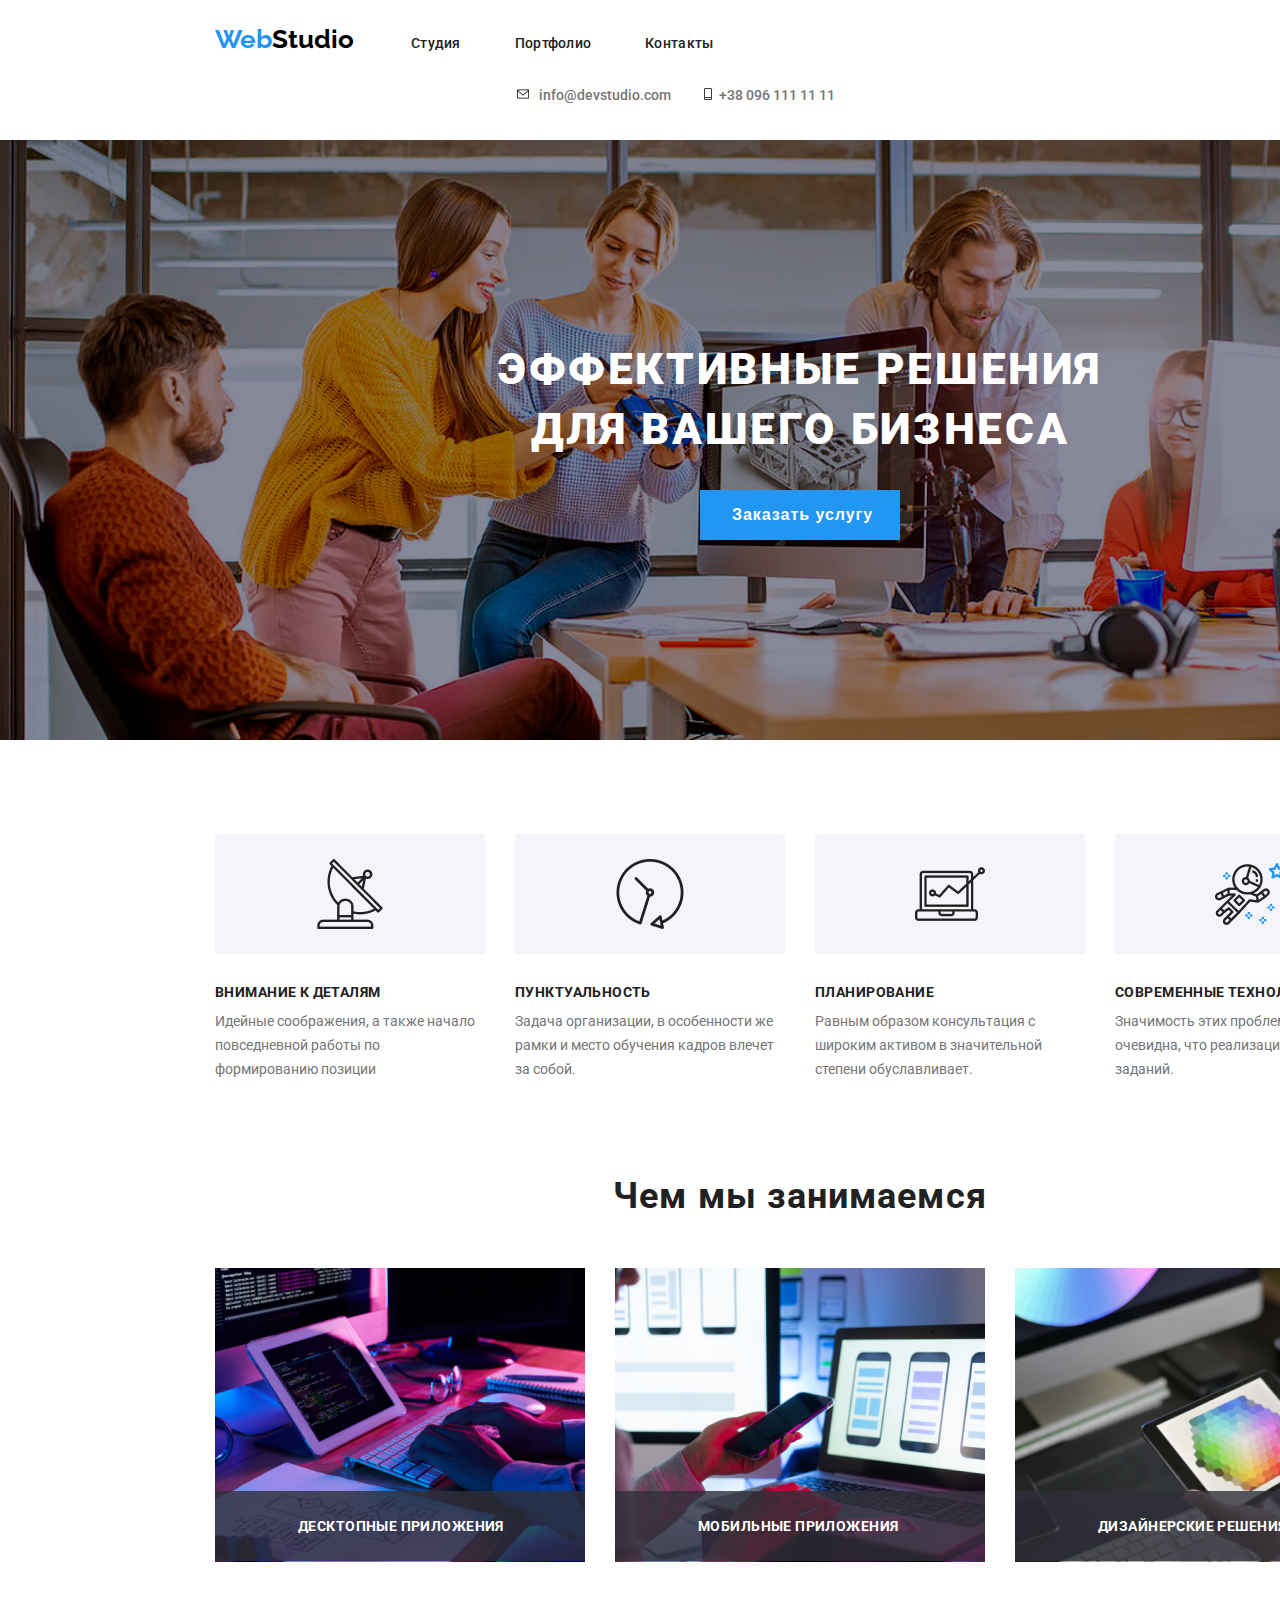
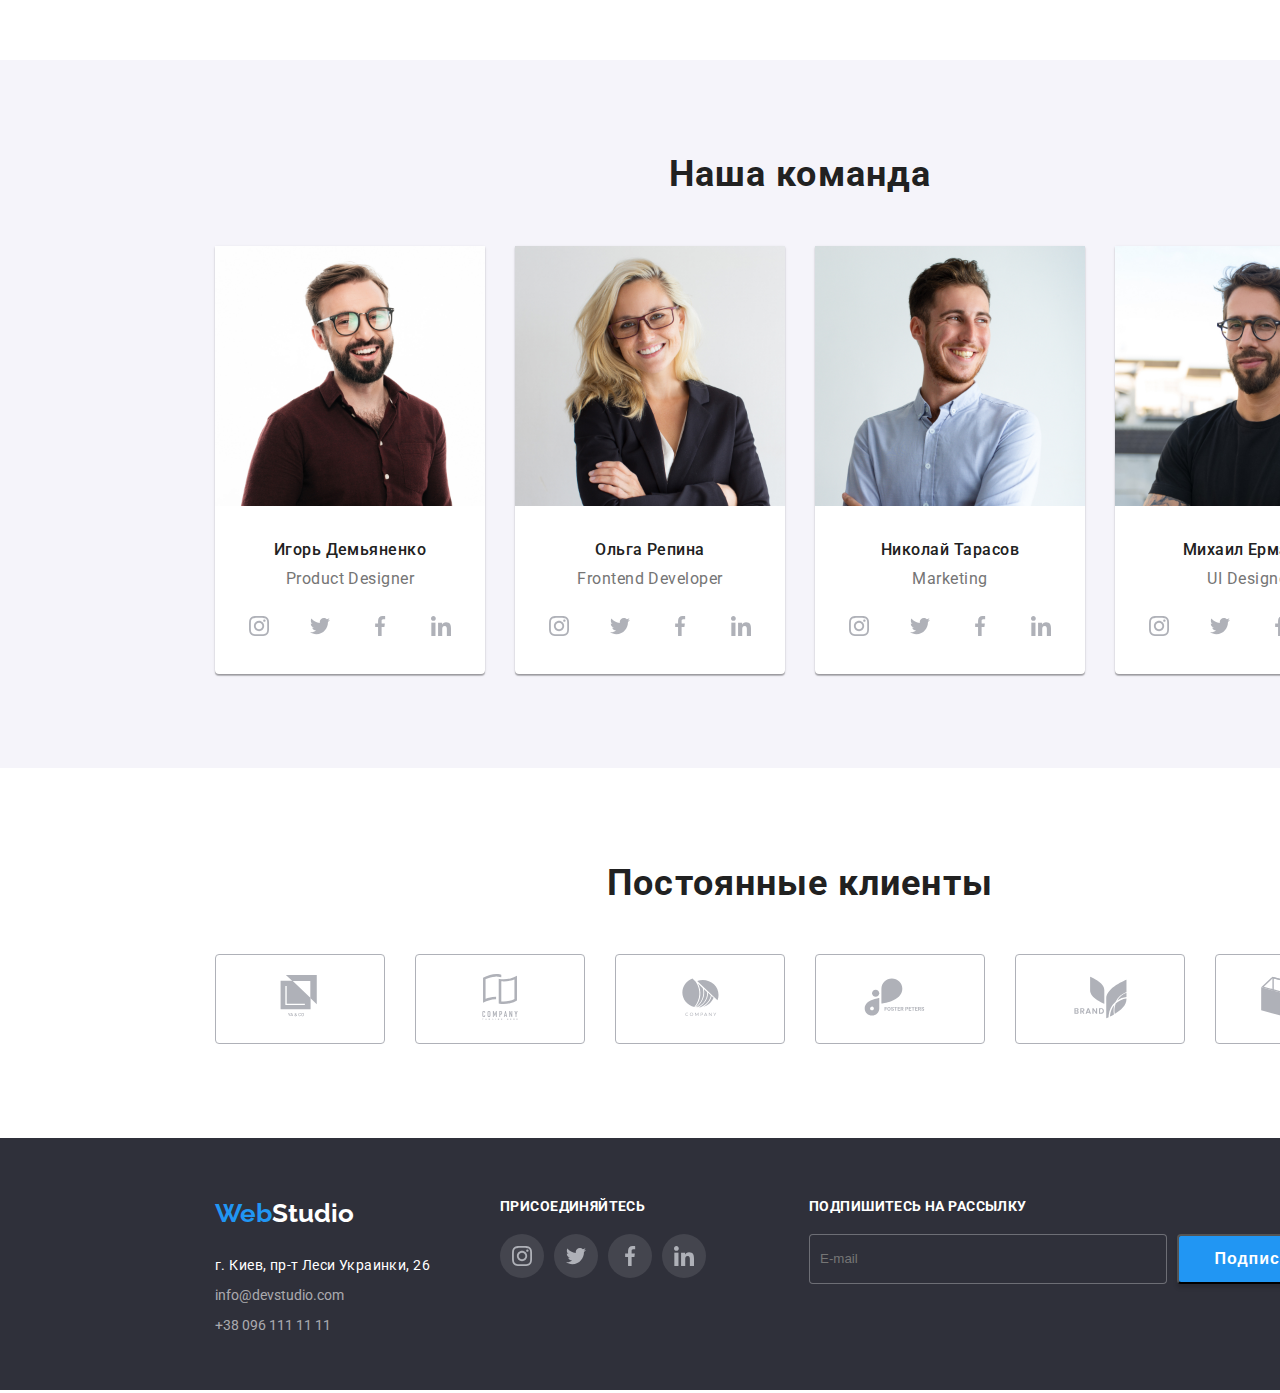
<file: index.html>
<!DOCTYPE html>
<html lang="en">
  <head>
    <meta charset="UTF-8" />
    <meta name="viewport" content="width=device-width, initial-scale=1.0" />
    <title>MainPage</title>
    <link
      rel="stylesheet"
      href="https://github.com/sindresorhus/modern-normalize/blob/master/modern-normalize.css"
    />
    <link
      href="https://fonts.googleapis.com/css2?family=Raleway:wght@700&family=Roboto:wght@400;500;700;900&display=swap"
      rel="stylesheet"
    />
    <link rel="stylesheet" href="./css/styles.css" />
  </head>
  <body class="body-width">
      <header class="header">
        <div class="main-div-container">
          <!--logo container-->
      
          <a class="logo-style link" href="./index.html" aria-label="логотип webstudio">Web<span
              class="logo-darkside">Studio</span></a>
      
          <!--navigation container-->
          <nav class="nav-cont-list">
            <ul class="list">
              <li class="list-inline-block-header">
                <div class="element-hover"><a class="navigation-list link" href="./index.html">Студия</a></div>
              </li>
              <li class="list-inline-block-header">
                <div class="element-hover"><a class="navigation-list link" href="./portfolio.html">Портфолио</a></div>
              </li>
              <li class="list-inline-block-header">
                <div class="element-hover"><a class="navigation-list link" href="">Контакты</a></div>
              </li>
            </ul>
          </nav>
          <!--contacts container-->
          <nav class="nav-cont-tel-mail">
            <ul class="list">
              <li class="list-inline-block">
                <address>
                  <a class="header-mail link" href="mailto:info@devstudio.com">
                    <svg class="mail-svg-class">
                      <use href="./img/sprite.svg#icon-mail"></use>
                    </svg>
                    info@devstudio.com
                  </a>
                </address>
              </li>
              <li class="list-inline-block">
                <address>
                  <a class="header-tel link" href="tel:+380961111111"><svg class="tel-svg-class">
                      <use href="./img/sprite.svg#icon-tel"></use>
                    </svg>
                    +38 096 111 11 11</a>
                </address>
              </li>
            </ul>
          </nav>
        </div>
      </header>

    <main>
      <!--order servies container-->
      <section class="order-sevies-container">
        <div class="main-div-container">
          <h1 class="order-servies-heading">
            Эффективные решения для вашего бизнеса
          </h1>
          <div class="button-spacing">
            <button class="order-servies-button" type="button" data-modal-open>
              Заказать услугу
            </button>
          </div>
        </div>
      </section>

      <!--what do we do container-->
      <section class="dowedo-container">
        <!--what do we do LIST-->
        <div class="main-div-container">
          <div class="dowedo-list">
            <div class="beforeone">
              <h3 class="dowedo-title-one">Внимание к деталям</h3>
              <p class="dowedo-description">
                Идейные соображения, а также начало повседневной работы по
                формированию позиции
              </p>
            </div>
            <div>
              <h3 class="dowedo-title-two">Пунктуальность</h3>
              <p class="dowedo-description">
                Задача организации, в особенности же рамки и место обучения
                кадров влечет за собой.
              </p>
            </div>
            <div>
              <h3 class="dowedo-title-three">Планирование</h3>
              <p class="dowedo-description">
                Равным образом консультация с широким активом в значительной
                степени обуславливает.
              </p>
            </div>
            <div>
              <h3 class="dowedo-title-four">Современные технологии</h3>
              <p class="dowedo-description">
                Значимость этих проблем настолько очевидна, что реализация
                плановых заданий.
              </p>
            </div>
          </div>

          <!--what do we do PICS-->

          <h2 class="dowedo-pics-heading">Чем мы занимаемся</h2>
          <div class="dowedo-pics-list">
            <div class="dowedo-img-position">
              <img
                src="./img/WebStudioimg1.jpg"
                width="370"
                height="294"
                alt="typing text"
              />
              <div class="overlay-dowedo">
                <p class="overlay-text-dowedo">Десктопные приложения</p>
                </div>
             
            </div>
            <div class="dowedo-img-position">
              <img
                src="./img/WebStudioimg2.jpg"
                width="370"
                height="294"
                alt="scrolling text"
              />
              <div class="overlay-dowedo">
                <p class="overlay-text-dowedo">Мобильные приложения</p>
              </div>
            </div>
            <div class="dowedo-img-position">
              <img
                src="./img/WebStudioimg3.jpg"
                width="370"
                height="294"
                alt="holding tablet"
              />
              <div class="overlay-dowedo">
                <p class="overlay-text-dowedo">Дизайнерские решения</p>
              </div>
            </div>
          </div>
        </div>
      </section>

      <!--our team container-->
      <section class="ourteam-container">
        <div class="main-div-container">
          <h2 class="ourteam-heading">Наша команда</h2>
          <div class="team-div-flex">
            <div class="pics-boxes">
              <img
                src="./img/igor.jpg"
                alt="Игорь Демьяненко"
                width="270"
                height="260"
              />
              <h3 class="ourteam-list-names">Игорь Демьяненко</h3>
              <p class="ourteam-list-description">Product Designer</p>
                <ul class="ourteam-flexlist list">
                  <li><a class="social-list-link" href="">
                      <svg class="social-list-svg">
                        <use href="./img/sprite.svg#icon-instadark"></use>
                      </svg>
                    </a>
                  </li>
                  <li><a class="social-list-link" href="">
                      <svg class="social-list-svg">
                        <use href="./img/sprite.svg#icon-twitterdark"></use>
                      </svg>
                    </a>
                  </li>
                  <li><a class="social-list-link" href="">
                      <svg class="social-list-svg">
                        <use href="./img/sprite.svg#icon-fbdark"></use>
                      </svg>
                    </a>
                  </li>
                  <li><a class="social-list-link" href="">
                      <svg class="social-list-svg">
                        <use href="./img/sprite.svg#icon-linkedindark"></use>
                      </svg>
                    </a>
                  </li>
                </ul>
            </div>
            <div class="pics-boxes">
              <img
                src="./img/olga.jpg"
                alt="Ольга Репина"
                width="270"
                height="260"
              />
              <h3 class="ourteam-list-names">Ольга Репина</h3>
              <p class="ourteam-list-description">Frontend Developer</p>
            <ul class="ourteam-flexlist list">
              <li><a class="social-list-link" href="">
                  <svg  class="social-list-svg">
                    <use class="social-list-svg-use" href="./img/sprite.svg#icon-instadark"></use>
                  </svg>
                </a>
              </li>
              <li><a class="social-list-link" href="">
                  <svg class="social-list-svg">
                    <use href="./img/sprite.svg#icon-twitterdark"></use>
                  </svg>
                </a>
              </li>
              <li><a class="social-list-link" href="">
                  <svg class="social-list-svg">
                    <use href="./img/sprite.svg#icon-fbdark"></use>
                  </svg>
                </a>
              </li>
              <li><a class="social-list-link" href="">
                  <svg class="social-list-svg">
                    <use href="./img/sprite.svg#icon-linkedindark"></use>
                  </svg>
                </a>
              </li>
            </ul>
            </div>
            <div class="pics-boxes">
              <img
                src="./img/nikolai.jpg"
                alt="Николай Тарасов"
                width="270"
                height="260"
              />
              <h3 class="ourteam-list-names">Николай Тарасов</h3>
              <p class="ourteam-list-description">Marketing</p>
            <ul class="ourteam-flexlist list">
              <li><a class="social-list-link" href="">
                  <svg class="social-list-svg">
                    <use href="./img/sprite.svg#icon-instadark"></use>
                  </svg>
                </a>
              </li>
              <li><a class="social-list-link" href="">
                  <svg class="social-list-svg">
                    <use href="./img/sprite.svg#icon-twitterdark"></use>
                  </svg>
                </a>
              </li>
              <li><a class="social-list-link" href="">
                  <svg class="social-list-svg">
                    <use href="./img/sprite.svg#icon-fbdark"></use>
                  </svg>
                </a>
              </li>
              <li><a class="social-list-link" href="">
                  <svg class="social-list-svg">
                    <use href="./img/sprite.svg#icon-linkedindark"></use>
                  </svg>
                </a>
              </li>
            </ul>
            </div>
            <div class="pics-boxes">
              <img
                src="./img/michael.jpg"
                alt="Михаил Ермаков"
                width="270"
                height="260"
              />
              <h3 class="ourteam-list-names">Михаил Ермаков</h3>
              <p class="ourteam-list-description">UI Designer</p>
              <ul class="ourteam-flexlist list">
                <li><a class="social-list-link" href="">
                    <svg class="social-list-svg">
                      <use href="./img/sprite.svg#icon-instadark"></use>
                    </svg>
                  </a>
                </li>
                <li><a class="social-list-link" href="">
                    <svg class="social-list-svg">
                      <use href="./img/sprite.svg#icon-twitterdark"></use>
                    </svg>
                  </a>
                </li>
                <li><a class="social-list-link" href="">
                    <svg class="social-list-svg">
                      <use href="./img/sprite.svg#icon-fbdark"></use>
                    </svg>
                  </a>
                </li>
                <li><a class="social-list-link" href="">
                    <svg class="social-list-svg">
                      <use href="./img/sprite.svg#icon-linkedindark"></use>
                    </svg>
                  </a>
                </li>
              </ul>
            </div>
          </div>
        </div>
      </section>
    </main>

    <!--our clients container-->

    <section class="clients-container">
      <h2 class="title-clients">Постоянные клиенты</h2>
      <ul class="list-flex-options list">
        <li class="list-svg-clients"><a href="">
          <svg class="svg-clients">
            <use href="./img/sprite.svg#icon-Client1"></use>
          </svg>
        </a></li>
        <li class="list-svg-clients"><a href="">
          <svg class="svg-clients">
            <use href="./img/sprite.svg#icon-Client2"></use>
          </svg>
        </a></li>
        <li class="list-svg-clients"><a href="">
          <svg class="svg-clients">
            <use href="./img/sprite.svg#icon-Client3"></use>
          </svg>
        </a></li>
        <li class="list-svg-clients"><a href="">
          <svg class="svg-clients">
            <use href="./img/sprite.svg#icon-Client4"></use>
          </svg>
        </a></li>
        <li class="list-svg-clients"><a href="">
          <svg class="svg-clients">
            <use href="./img/sprite.svg#icon-Client5"></use>
          </svg>
        </a></li>
        <li class="list-svg-clients"><a href="">
          <svg class="svg-clients">
            <use href="./img/sprite.svg#icon-Client6"></use>
          </svg>
        </a></li>
      </ul>
    </section>

    <!--FOOTER container-->

    <footer class="footer-container">
      <div class="main-div-container">
        <div class="footer-display">
          <!--logo container-->

          <div class="logo-space">
            <a
              class="footer-logo-style link"
              href="./index.html"
              aria-label="логотип webstudio"
              >Web<span class="logo-whiteside">Studio</span></a
            >
            <nav>
              <ul class="list">
                <li>
                  <address class="address-space">
                    <a class="footer-adress link" href="https://goo.gl/maps/L8HJAxBPECRe6HpdA">г. Киев, пр-т Леси Украинки, 26</a>
                  </address>
                </li>
                <li>
                  <address class="address-space">
                    <a class="footer-tel-mail link" href="mailto:info@devstudio.com">info@devstudio.com</a>
                  </address>
                </li>
                <li>
                  <address>
                    <a class="footer-tel-mail link" href="tel:+380961111111">+38 096 111 11 11</a>
                  </address>
                </li>
              </ul>
            </nav>
          </div>
          <!--contacts container-->
          
          <div class="footer-social-list">
            <h3 class="title-social">присоединяйтесь</h3>
            <ul class="footer-social list">
              <li><a class="footer-social-list-link" href="">
                  <svg class="footer-social-list-svg">
                    <use class="social-list-svg-use" href="./img/sprite.svg#icon-instadark"></use>
                  </svg>
                </a>
              </li>
              <li><a class="footer-social-list-link" href="">
                  <svg class="footer-social-list-svg">
                    <use href="./img/sprite.svg#icon-twitterdark"></use>
                  </svg>
                </a>
              </li>
              <li><a class="footer-social-list-link" href="">
                  <svg class="footer-social-list-svg">
                    <use href="./img/sprite.svg#icon-fbdark"></use>
                  </svg>
                </a>
              </li>
              <li><a class="footer-social-list-link" href="">
                  <svg class="footer-social-list-svg">
                    <use href="./img/sprite.svg#icon-linkedindark"></use>
                  </svg>
                </a>
              </li>
            </ul>
          </div>

          <div class="connect-us">
            <h3 class="connect-us-title">Подпишитесь на рассылку</h3>
            <form action="#">
              <input type="text" class="input-connect-us" name="user-name" placeholder="E-mail">
            </form>
          </div>
          <div class="telegram-position">
            <button type="button" class="button-connect-us-telegram">Подписаться</button>
            <svg class="footer-telegram-svg">
              <use href="./img/sprite.svg#icon-icon-send-telegram"></use>
            </svg>
          </div>
        </div>
      </div>
    </footer>

    <div class="backdrop is-hidden" data-modal>
      <div class="modal">
        <p class="modal-title">Оставьте свои данные, мы вам перезвоним</p>
        <form action="#" method="GET" class="contact-form">
          <div class="position-icon-form">
            <p class="title-fields">Имя</p>
            <svg class="modal-form-svg-icon">
              <use href="./img/sprite.svg#icon-person-black-18dp-1"></use>
            </svg>
          <input type="text" class="contact-form_input" name="user-name" placeholder="" required minlength="2">
        </div>
        <div class="position-icon-form">
          <p class="title-fields">Телефон</p>
        <svg class="modal-form-svg-icon">
          <use href="./img/sprite.svg#icon-phone-black-18dp-1"></use>
        </svg>
        <input type="tel" class="contact-form_input" name="tel" placeholder="" required
          pattern="[0-9]{3}-[0-9]{3}-[0-9]{2}-[0-9]{2}">
        </div>
        <div class="position-icon-form">
          <p class="title-fields">Почта</p>
          <svg class="modal-form-svg-icon">
            <use href="./img/sprite.svg#icon-email-black-18dp-1"></use>
          </svg>
          <input type="email" class="contact-form_input" name="user-email" placeholder="" required>
        </div>
          <div class="contact-form-group">
            <p class="contact-comments">Комментарии</p>
            <textarea name="user-message" class="contact-form_messages" minlength="80" placeholder="Введите текс"></textarea>
          </div>
          <div class="contact-form-group">
            <input class="checkbox-edit" type="checkbox" name="agreements"> Соглашаюсь с рассылкой и принимаю <a href="#">условия
              договора </a>
          </div>
        <div class="btn-wrapper">
            <button type="submit" class="button-form-submit">Отправить</button>
          </div>
        </form>
        <button type="button" class="close-btn" data-modal-close>
          <svg class="close-btn-svg"> 
            <use href="./img/sprite.svg#icon-close"></use></svg></button>
      </div>
    </div>

    <script src="./js/modal.js"></script>

  </body>
</html>
</file>
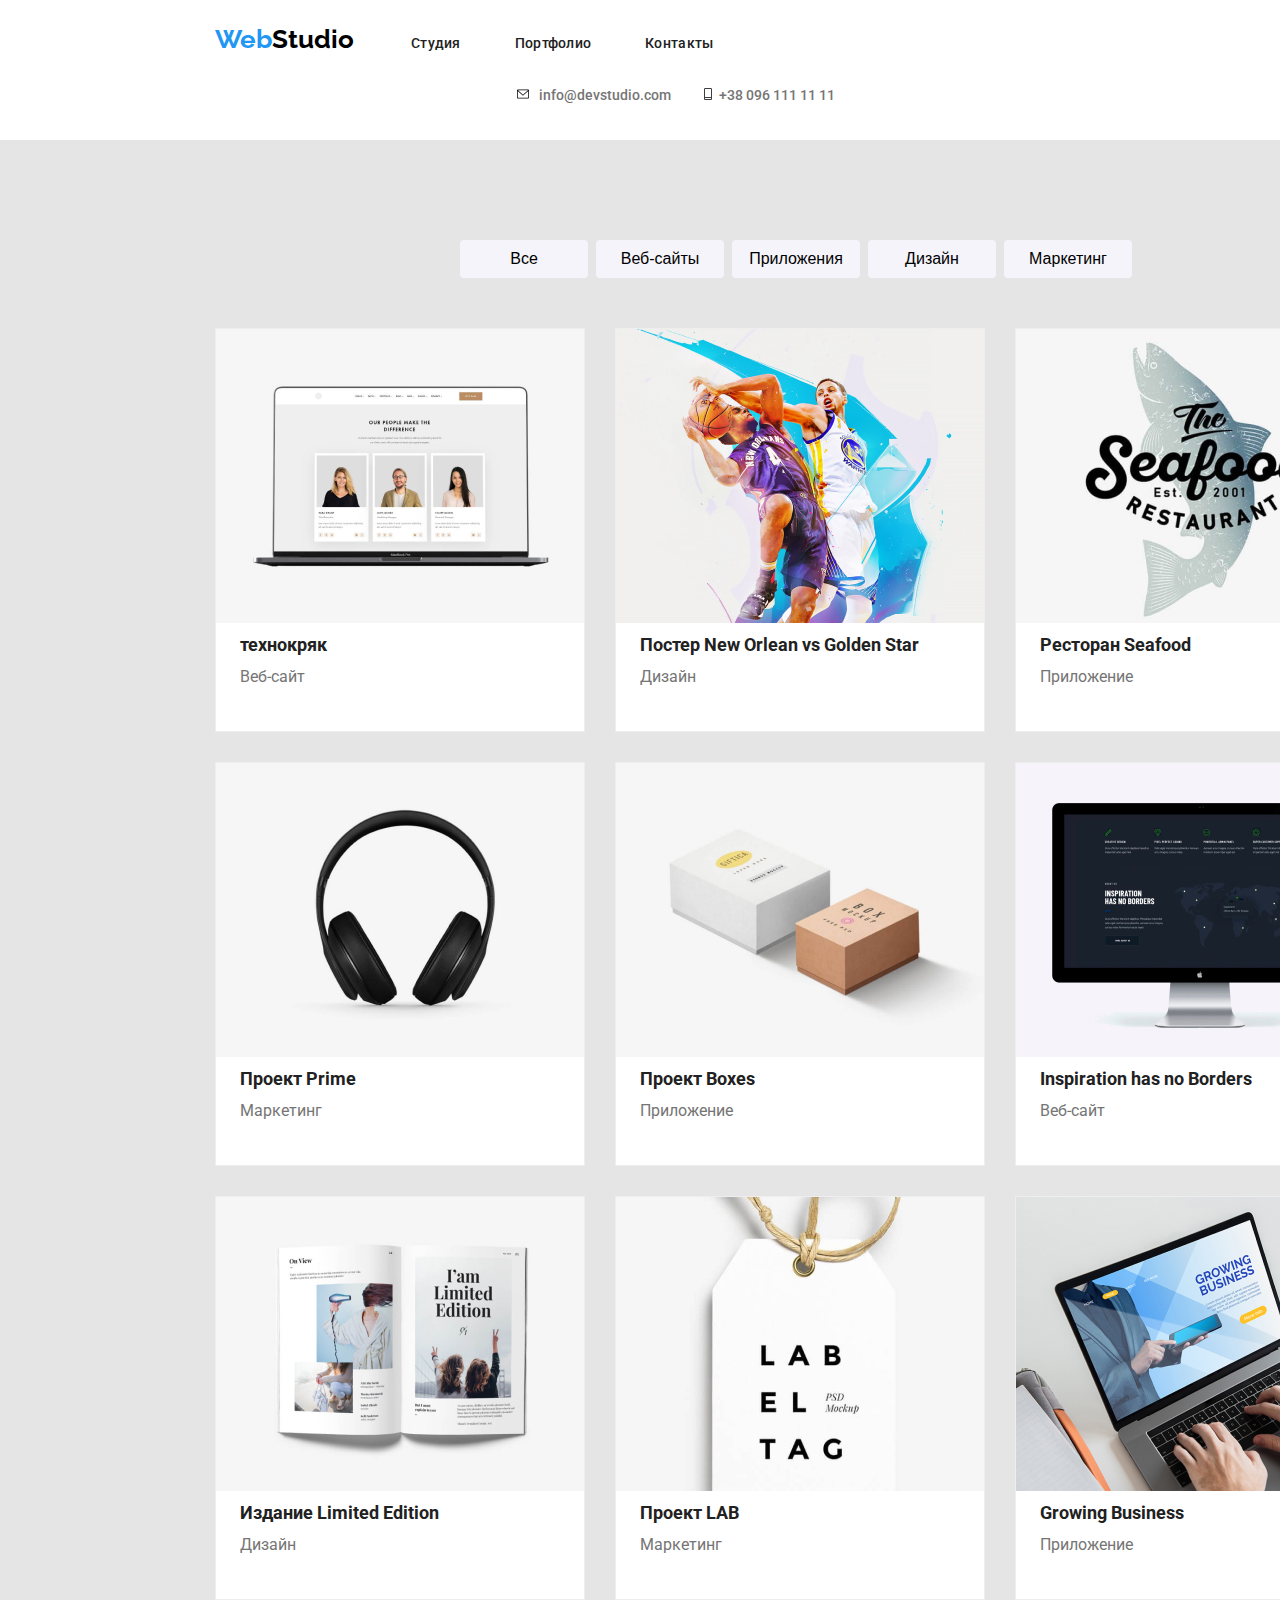
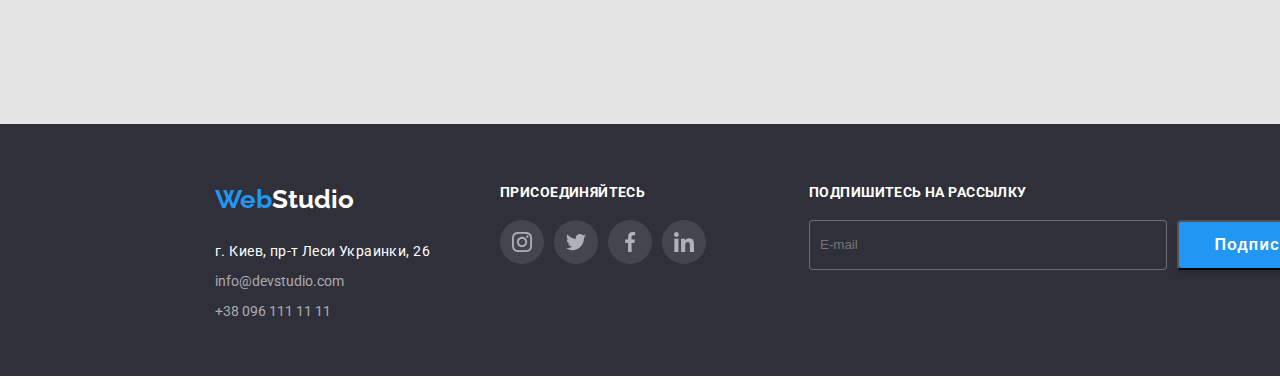
<file: portfolio.html>
<!DOCTYPE html>
<html lang="en">
  <head>
    <meta charset="UTF-8" />
    <meta name="viewport" content="width=device-width, initial-scale=1.0" />
    <title>Portfolio</title>
    <link
      rel="stylesheet"
      href="https://github.com/sindresorhus/modern-normalize/blob/master/modern-normalize.css"
    />
    <link
      href="https://fonts.googleapis.com/css2?family=Raleway:wght@700&family=Roboto:wght@400;500;700;900&display=swap"
      rel="stylesheet"
    />
    <link rel="stylesheet" href="./css/styles.css" />
  </head>
  <body class="body-width">
      <header class="header">
        <div class="main-div-container">
          <!--logo container-->
      
          <a class="logo-style link" href="./index.html" aria-label="логотип webstudio">Web<span
              class="logo-darkside">Studio</span></a>
      
          <!--navigation container-->
          <nav class="nav-cont-list">
            <ul class="list">
              <li class="list-inline-block-header">
                <div class="element-hover"><a class="navigation-list link" href="./index.html">Студия</a></div>
              </li>
              <li class="list-inline-block-header">
                <div class="element-hover"><a class="navigation-list link" href="./portfolio.html">Портфолио</a></div>
              </li>
              <li class="list-inline-block-header">
                <div class="element-hover"><a class="navigation-list link" href="">Контакты</a></div>
              </li>
            </ul>
          </nav>
          <!--contacts container-->
          <nav class="nav-cont-tel-mail">
            <ul class="list">
              <li class="list-inline-block">
                <address>
                  <a class="header-mail link" href="mailto:info@devstudio.com">
                    <svg class="mail-svg-class">
                      <use href="./img/sprite.svg#icon-mail"></use>
                    </svg>
                    info@devstudio.com
                  </a>
                </address>
              </li>
              <li class="list-inline-block">
                <address>
                  <a class="header-tel link" href="tel:+380961111111"><svg class="tel-svg-class">
                      <use href="./img/sprite.svg#icon-tel"></use>
                    </svg>
                    +38 096 111 11 11</a>
                </address>
              </li>
            </ul>
          </nav>
        </div>
      </header>
   
  
<!--portfolio container-->
<main>
  <section class="portfolio-container">
    <div class="main-div-container">
              <!--button list-->
          <div class="flex-list">
            <div><button class="button-list" type="button">Все</button></div>
            <div>
              <button class="button-list" type="button">Веб-сайты</button>
            </div>
            <div>
              <button class="button-list" type="button">Приложения</button>
            </div>
            <div><button class="button-list" type="button">Дизайн</button></div>
            <div>
              <button class="button-list" type="button">Маркетинг</button>
            </div>
          </div>
        
            <!--portfolio list-->
        <div class="flex-box-list">
          <div class="box-image-list">
              <div class="overlay-image"><img class="image-with" src="./img/technokriak.jpg" alt="технокряк" />
              <div class="overlay">
                <p class="overlay-text">Технокряк это современная площадка распространения коронавируса. Компании используют эту
                  платформу для цифрового
                  шпионажа и атак на защищённые сервера конкурентов.</p>
              </div>
              </div>
            <h3 class="portfolio-heading">технокряк</h3>
            <p class="portfolio-description">Веб-сайт</p>
          
          </div>
          <div class="box-image-list">
            <div class="overlay-image"><img class="image-with" src="./img/neworlean.jpg" alt="new orlean" />
              <div class="overlay">
                <p class="overlay-text"></p>
              </div>
            </div>
            <h3 class="portfolio-heading">Постер New Orlean vs Golden Star</h3>
            <p class="portfolio-description">Дизайн</p>
          </div>
          <div class="box-image-list">
            <div class="overlay-image"><img class="image-with" src="./img/seafood.jpg" alt="sea food" alt="new orlean" />
              <div class="overlay">
                <p class="overlay-text"></p>
              </div>
            </div>
            <h3 class="portfolio-heading">Ресторан Seafood</h3>
            <p class="portfolio-description">Приложение</p>
          </div>
          <div class="box-image-list">
            <div class="overlay-image"><img class="image-with" src="./img/primeproject.jpg" alt="primeproject" />
              <div class="overlay">
                <p class="overlay-text"></p>
              </div>
            </div>
            <h3 class="portfolio-heading">Проект Prime</h3>
            <p class="portfolio-description">Маркетинг</p>
          </div>
          <div class="box-image-list">
            <div class="overlay-image"><img class="image-with" src="./img/boxesproject.jpg" alt="boxesproject" />
              <div class="overlay">
                <p class="overlay-text"></p>
              </div>
            </div>
            <h3 class="portfolio-heading">Проект Boxes</h3>
            <p class="portfolio-description">Приложение</p>
          </div>
          <div class="box-image-list">
            <div class="overlay-image"><img class="image-with" src="./img/inspiration.jpg" alt="inspiration" />
              <div class="overlay">
                <p class="overlay-text"></p>
              </div>
            </div>
            <h3 class="portfolio-heading">Inspiration has no Borders</h3>
            <p class="portfolio-description">Веб-сайт</p>
          </div>

          <div class="box-image-list">
            <div class="overlay-image"><img class="image-with" src="./img/limitededition.jpg" alt="limitededition" />
              <div class="overlay">
                <p class="overlay-text"></p>
              </div>
            </div>
            <h3 class="portfolio-heading">Издание Limited Edition</h3>
            <p class="portfolio-description">Дизайн</p>
          </div>

          <div class="box-image-list">
            <div class="overlay-image"><img class="image-with" src="./img/labproject.jpg" alt="labproject" />
              <div class="overlay">
                <p class="overlay-text"></p>
              </div>
            </div>
            <h3 class="portfolio-heading">Проект LAB</h3>
            <p class="portfolio-description">Маркетинг</p>
          </div>

          <div class="box-image-list">
            <div class="overlay-image"><img class="image-with" src="./img/growingb.jpg" alt="growingb" />
              <div class="overlay">
                <p class="overlay-text"></p>
              </div>
            </div>
            <h3 class="portfolio-heading">Growing Business</h3>
            <p class="portfolio-description">Приложение</p>
          </div>
        </div>
    </div>
  </section>
</main>
  <footer class="footer-container">
    <div class="main-div-container">
      <div class="footer-display">
        <!--logo container-->
  
        <div class="logo-space">
          <a class="footer-logo-style link" href="./index.html" aria-label="логотип webstudio">Web<span
              class="logo-whiteside">Studio</span></a>
          <nav>
            <ul class="list">
              <li>
                <address class="address-space">
                  <a class="footer-adress link" href="https://goo.gl/maps/L8HJAxBPECRe6HpdA">г. Киев, пр-т Леси Украинки,
                    26</a>
                </address>
              </li>
              <li>
                <address class="address-space">
                  <a class="footer-tel-mail link" href="mailto:info@devstudio.com">info@devstudio.com</a>
                </address>
              </li>
              <li>
                <address>
                  <a class="footer-tel-mail link" href="tel:+380961111111">+38 096 111 11 11</a>
                </address>
              </li>
            </ul>
          </nav>
        </div>
        <!--contacts container-->
  
        <div class="footer-social-list">
          <h3 class="title-social">присоединяйтесь</h3>
          <ul class="footer-social list">
            <li><a class="footer-social-list-link" href="">
                <svg class="footer-social-list-svg">
                  <use class="social-list-svg-use" href="./img/sprite.svg#icon-instadark"></use>
                </svg>
              </a>
            </li>
            <li><a class="footer-social-list-link" href="">
                <svg class="footer-social-list-svg">
                  <use href="./img/sprite.svg#icon-twitterdark"></use>
                </svg>
              </a>
            </li>
            <li><a class="footer-social-list-link" href="">
                <svg class="footer-social-list-svg">
                  <use href="./img/sprite.svg#icon-fbdark"></use>
                </svg>
              </a>
            </li>
            <li><a class="footer-social-list-link" href="">
                <svg class="footer-social-list-svg">
                  <use href="./img/sprite.svg#icon-linkedindark"></use>
                </svg>
              </a>
            </li>
          </ul>
        </div>
  
        <div class="connect-us">
          <h3 class="connect-us-title">Подпишитесь на рассылку</h3>
          <form action="#">
            <input type="text" class="input-connect-us" name="user-name" placeholder="E-mail">
          </form>
        </div>
        <div class="telegram-position">
          <button type="button" class="button-connect-us-telegram">Подписаться</button>
          <svg class="footer-telegram-svg">
            <use href="./img/sprite.svg#icon-icon-send-telegram"></use>
          </svg>
        </div>
      </div>
    </div>
  </footer>
  </body>
</html>
</file>
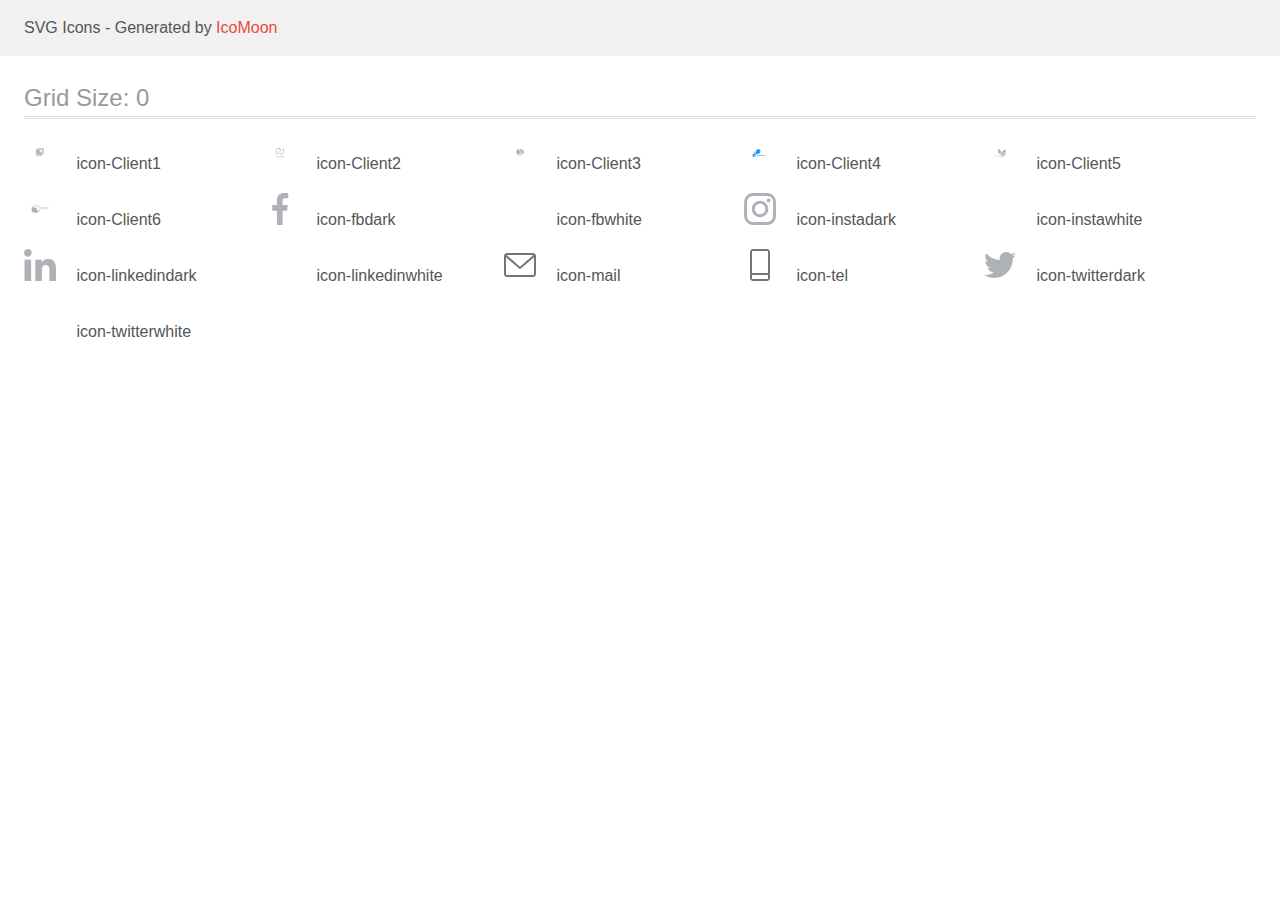
<file: img/icomoon/demo.html>
<!doctype html>
<html>
<head>
    <title>IcoMoon - SVG Icons</title>
    <meta charset="utf-8">
    <meta name="viewport" content="width=device-width, initial-scale=1">
    <link rel="stylesheet" href="demo-files/demo.css">
    <link rel="stylesheet" href="style.css">
</head>
<body>
<svg aria-hidden="true" style="position: absolute; width: 0; height: 0; overflow: hidden;" version="1.1" xmlns="http://www.w3.org/2000/svg" xmlns:xlink="http://www.w3.org/1999/xlink">
<defs>
<symbol id="icon-Client1" viewBox="0 0 32 32">
<path fill="#afb1b8" style="fill: var(--color1, #afb1b8)" d="M12.988 11.294l1.376 1.302h3.837v3.633l1.376 1.302v-6.237h-6.588z"></path>
<path fill="#afb1b8" style="fill: var(--color1, #afb1b8)" d="M11.859 12.541v6.059h6.4v-2.408l-3.854-3.649-2.546-0.002zM17.040 17.714h-4.168v-4.075h0.295v3.799h3.873v0.276z"></path>
<path fill="#afb1b8" style="fill: var(--color1, #afb1b8)" d="M13.702 19.724l0.154-0.317h0.129l-0.224 0.423v0.246h-0.117v-0.246l-0.225-0.423h0.129l0.154 0.317zM14.363 19.92h-0.259l-0.054 0.156h-0.121l0.253-0.669h0.104l0.253 0.669h-0.121l-0.055-0.156zM14.136 19.826h0.194l-0.097-0.278-0.097 0.278zM14.821 19.895c0-0.031 0.008-0.059 0.025-0.085s0.050-0.057 0.1-0.092c-0.026-0.033-0.044-0.061-0.055-0.084s-0.015-0.045-0.015-0.067c0-0.052 0.016-0.094 0.048-0.124s0.075-0.046 0.129-0.046c0.049 0 0.089 0.014 0.12 0.043s0.047 0.064 0.047 0.106c0 0.028-0.007 0.054-0.021 0.077s-0.037 0.047-0.069 0.070l-0.046 0.033 0.129 0.153c0.019-0.037 0.028-0.078 0.028-0.123h0.097c0 0.082-0.019 0.15-0.058 0.203l0.098 0.116h-0.13l-0.038-0.045c-0.048 0.036-0.105 0.054-0.171 0.054s-0.119-0.017-0.159-0.052c-0.040-0.035-0.059-0.081-0.059-0.137zM15.042 19.996c0.038 0 0.073-0.013 0.106-0.038l-0.146-0.172-0.014 0.010c-0.037 0.028-0.055 0.060-0.055 0.096 0 0.031 0.010 0.056 0.030 0.075s0.047 0.029 0.080 0.029zM14.981 19.565c0 0.026 0.016 0.058 0.047 0.097l0.051-0.035 0.014-0.012c0.019-0.017 0.028-0.038 0.028-0.065 0-0.017-0.007-0.032-0.020-0.045s-0.030-0.019-0.050-0.019c-0.022 0-0.039 0.007-0.052 0.022s-0.019 0.033-0.019 0.056zM16.196 19.858c-0.007 0.071-0.033 0.127-0.079 0.167s-0.107 0.060-0.183 0.060c-0.053 0-0.1-0.013-0.141-0.038s-0.072-0.061-0.094-0.108-0.034-0.101-0.034-0.162v-0.063c0-0.063 0.011-0.119 0.034-0.167s0.054-0.085 0.096-0.111c0.042-0.026 0.090-0.039 0.145-0.039 0.074 0 0.133 0.020 0.178 0.060s0.071 0.097 0.079 0.17h-0.116c-0.006-0.048-0.020-0.083-0.042-0.104s-0.055-0.032-0.099-0.032c-0.051 0-0.089 0.019-0.117 0.056s-0.041 0.091-0.041 0.162v0.059c0 0.072 0.013 0.127 0.039 0.165s0.064 0.057 0.114 0.057c0.046 0 0.080-0.010 0.103-0.031s0.038-0.055 0.044-0.102h0.116zM16.835 19.759c0 0.066-0.011 0.123-0.034 0.173s-0.055 0.087-0.097 0.114c-0.042 0.026-0.090 0.040-0.145 0.040s-0.103-0.013-0.145-0.040c-0.042-0.027-0.075-0.064-0.098-0.114s-0.035-0.106-0.035-0.17v-0.038c0-0.065 0.011-0.123 0.034-0.173s0.056-0.088 0.098-0.114c0.042-0.027 0.091-0.040 0.145-0.040s0.103 0.013 0.145 0.040c0.042 0.026 0.075 0.064 0.098 0.113s0.035 0.106 0.035 0.171v0.037zM16.718 19.724c0-0.074-0.014-0.131-0.042-0.171s-0.068-0.059-0.119-0.059c-0.050 0-0.090 0.020-0.118 0.059s-0.043 0.095-0.043 0.167v0.039c0 0.074 0.014 0.13 0.043 0.171s0.069 0.060 0.119 0.060c0.051 0 0.091-0.020 0.119-0.059s0.042-0.096 0.042-0.172v-0.035z"></path>
</symbol>
<symbol id="icon-Client2" viewBox="0 0 32 32">
<path fill="#afb1b8" style="fill: var(--color1, #afb1b8)" d="M15.431 11.658h0.026c0.048 0 0.099 0.005 0.15 0.009 0.225 0.016 0.447 0.049 0.667 0.101v-0.539c-0.226-0.057-0.456-0.093-0.688-0.11-0.088-0.007-0.182-0.011-0.278-0.013h-0.081c-0.466 0.002-0.93 0.062-1.381 0.178-0.514 0.128-1.007 0.329-1.465 0.596v5.345c0.441-0.24 0.91-0.422 1.397-0.544 0.384-0.098 0.777-0.158 1.172-0.18h0.016c0.066-0.003 0.132-0.005 0.2-0.006v-0.548c-0.514 0.007-1.026 0.075-1.524 0.202-0.184 0.048-0.362 0.1-0.53 0.157l-0.19 0.065v-4.168l0.081-0.039c0.621-0.295 1.293-0.466 1.979-0.505 0.006-0 0.011-0 0.017 0 0.076-0.004 0.152-0.006 0.227-0.006h0.086c0.040 0.001 0.079 0.002 0.119 0.004z"></path>
<path fill="#afb1b8" style="fill: var(--color1, #afb1b8)" d="M16.774 12.223c-0.125 0-0.249-0.004-0.369-0.013-0.143-0.011-0.29-0.028-0.429-0.051-0.085-0.014-0.168-0.032-0.249-0.050v5.284c0.343 0.085 0.695 0.126 1.048 0.123 0.466-0.002 0.93-0.062 1.381-0.178 0.514-0.128 1.008-0.329 1.466-0.596v-5.25c-0.441 0.239-0.91 0.422-1.396 0.545-0.474 0.122-0.962 0.184-1.452 0.186zM18.887 12.314l0.191-0.064v4.169l-0.081 0.039c-0.312 0.149-0.639 0.266-0.974 0.35-0.407 0.105-0.826 0.16-1.246 0.161-0.126 0-0.25-0.005-0.371-0.016l-0.13-0.011v-4.287l0.152 0.010c0.11 0.007 0.225 0.011 0.349 0.011 0.534-0.002 1.065-0.070 1.582-0.203 0.178-0.047 0.354-0.1 0.529-0.158z"></path>
<path fill="#afb1b8" style="fill: var(--color1, #afb1b8)" d="M12.751 19.052c-0.027-0.028-0.060-0.051-0.097-0.065s-0.076-0.022-0.115-0.020c-0.042-0.001-0.084 0.007-0.122 0.023-0.036 0.014-0.068 0.036-0.095 0.063s-0.048 0.060-0.061 0.096c-0.015 0.038-0.022 0.078-0.022 0.118v0.714c-0.002 0.050 0.008 0.1 0.028 0.146 0.017 0.037 0.041 0.069 0.071 0.096 0.029 0.024 0.062 0.041 0.098 0.051 0.035 0.010 0.071 0.015 0.107 0.015 0.040 0 0.079-0.008 0.115-0.025 0.036-0.016 0.068-0.038 0.095-0.066s0.048-0.060 0.062-0.096c0.015-0.036 0.023-0.075 0.023-0.114v-0.080h-0.187v0.064c0.001 0.022-0.003 0.043-0.011 0.064-0.006 0.015-0.015 0.029-0.027 0.040-0.012 0.009-0.025 0.016-0.039 0.021-0.013 0.004-0.026 0.006-0.039 0.007-0.017 0.002-0.034-0.001-0.049-0.007s-0.029-0.017-0.039-0.031c-0.018-0.029-0.026-0.062-0.025-0.096v-0.666c-0.001-0.037 0.007-0.074 0.023-0.107 0.010-0.015 0.023-0.027 0.040-0.035s0.034-0.011 0.052-0.008c0.016-0.001 0.032 0.003 0.047 0.010s0.027 0.017 0.037 0.030c0.021 0.027 0.032 0.061 0.031 0.096v0.062h0.185v-0.073c0-0.043-0.007-0.085-0.023-0.125-0.014-0.037-0.035-0.072-0.062-0.101z"></path>
<path fill="#afb1b8" style="fill: var(--color1, #afb1b8)" d="M13.86 19.044c-0.060-0.050-0.135-0.078-0.212-0.078-0.038 0-0.076 0.007-0.111 0.020s-0.070 0.033-0.099 0.058c-0.031 0.028-0.056 0.062-0.072 0.1-0.019 0.044-0.028 0.091-0.027 0.138v0.685c-0.001 0.048 0.008 0.096 0.027 0.14 0.017 0.037 0.042 0.070 0.072 0.096 0.029 0.026 0.062 0.047 0.099 0.060s0.073 0.020 0.111 0.020c0.038-0 0.076-0.007 0.111-0.020 0.037-0.014 0.071-0.034 0.101-0.060s0.054-0.059 0.070-0.096c0.019-0.044 0.028-0.092 0.027-0.14v-0.685c0.001-0.048-0.008-0.095-0.027-0.138-0.017-0.038-0.041-0.072-0.070-0.1zM13.772 19.967c0.002 0.018-0.001 0.037-0.007 0.054s-0.017 0.033-0.030 0.045c-0.025 0.021-0.056 0.032-0.088 0.032s-0.063-0.011-0.088-0.032c-0.013-0.013-0.023-0.028-0.030-0.045s-0.009-0.036-0.007-0.054v-0.685c-0.002-0.018 0.001-0.037 0.007-0.054s0.017-0.033 0.030-0.045c0.025-0.021 0.056-0.032 0.088-0.032s0.063 0.011 0.088 0.032c0.013 0.013 0.023 0.028 0.030 0.045s0.009 0.036 0.007 0.054v0.685z"></path>
<path fill="#afb1b8" style="fill: var(--color1, #afb1b8)" d="M15.316 20.273v-1.297h-0.18l-0.236 0.686h-0.003l-0.238-0.686h-0.178v1.297h0.185v-0.789h0.003l0.181 0.558h0.092l0.183-0.558h0.003v0.789h0.185z"></path>
<path fill="#afb1b8" style="fill: var(--color1, #afb1b8)" d="M16.369 19.067c-0.029-0.032-0.065-0.056-0.105-0.071-0.043-0.014-0.089-0.021-0.134-0.020h-0.275v1.297h0.185v-0.506h0.095c0.058 0.003 0.115-0.010 0.167-0.035 0.042-0.023 0.077-0.058 0.101-0.099 0.021-0.035 0.036-0.073 0.042-0.113 0.007-0.049 0.011-0.098 0.010-0.147 0.002-0.062-0.004-0.125-0.018-0.185-0.012-0.045-0.036-0.086-0.068-0.119zM16.273 19.462c-0.001 0.023-0.007 0.047-0.017 0.067-0.011 0.020-0.027 0.036-0.048 0.045-0.027 0.012-0.057 0.018-0.087 0.016h-0.084v-0.441h0.095c0.029-0.001 0.057 0.004 0.083 0.016 0.019 0.011 0.034 0.028 0.043 0.048 0.010 0.023 0.016 0.047 0.016 0.072 0 0.027 0 0.056 0 0.086s0.002 0.061 0 0.089h-0.002z"></path>
<path fill="#afb1b8" style="fill: var(--color1, #afb1b8)" d="M17.244 18.976h-0.151l-0.286 1.297h0.185l0.054-0.279h0.252l0.054 0.279h0.185l-0.293-1.297zM17.073 19.818l0.091-0.47h0.003l0.090 0.47h-0.185z"></path>
<path fill="#afb1b8" style="fill: var(--color1, #afb1b8)" d="M18.438 19.757h-0.003l-0.279-0.781h-0.178v1.297h0.185v-0.78h0.004l0.282 0.78h0.174v-1.297h-0.185v0.781z"></path>
<path fill="#afb1b8" style="fill: var(--color1, #afb1b8)" d="M19.567 18.976l-0.149 0.516h-0.004l-0.149-0.516h-0.196l0.254 0.749v0.548h0.185v-0.548l0.254-0.749h-0.196z"></path>
<path fill="#afb1b8" style="fill: var(--color1, #afb1b8)" d="M12.235 20.639h0.089v0.25h0.060v-0.25h0.089v-0.051h-0.238v0.051z"></path>
<path fill="#afb1b8" style="fill: var(--color1, #afb1b8)" d="M12.984 20.588l-0.117 0.301h0.064l0.025-0.068h0.12l0.026 0.068h0.066l-0.12-0.301h-0.064zM12.974 20.77l0.041-0.112 0.041 0.112h-0.082z"></path>
<path fill="#afb1b8" style="fill: var(--color1, #afb1b8)" d="M13.724 20.778h0.070v0.039c-0.020 0.016-0.045 0.025-0.071 0.025-0.012 0.001-0.024-0.002-0.035-0.007s-0.021-0.013-0.028-0.022c-0.016-0.023-0.024-0.051-0.022-0.078 0-0.067 0.029-0.101 0.087-0.101 0.015-0.002 0.030 0.003 0.043 0.011s0.021 0.022 0.025 0.037l0.060-0.011c-0.013-0.059-0.055-0.089-0.128-0.089-0.039-0.001-0.076 0.013-0.105 0.039-0.015 0.015-0.027 0.033-0.034 0.053s-0.011 0.041-0.009 0.063c-0.002 0.041 0.012 0.082 0.039 0.113 0.015 0.015 0.033 0.027 0.052 0.035s0.041 0.011 0.062 0.009c0.047 0.001 0.093-0.016 0.128-0.048v-0.119h-0.13v0.051z"></path>
<path fill="#afb1b8" style="fill: var(--color1, #afb1b8)" d="M14.48 20.588h-0.061v0.301h0.211v-0.051h-0.15v-0.25z"></path>
<path fill="#afb1b8" style="fill: var(--color1, #afb1b8)" d="M15.119 20.588h-0.061v0.301h0.061v-0.301z"></path>
<path fill="#afb1b8" style="fill: var(--color1, #afb1b8)" d="M15.743 20.789l-0.123-0.201h-0.059v0.301h0.057v-0.197l0.121 0.197h0.060v-0.301h-0.056v0.201z"></path>
<path fill="#afb1b8" style="fill: var(--color1, #afb1b8)" d="M16.308 20.756h0.15v-0.051h-0.15v-0.066h0.161v-0.051h-0.222v0.301h0.229v-0.051h-0.168v-0.081z"></path>
<path fill="#afb1b8" style="fill: var(--color1, #afb1b8)" d="M17.678 20.706h-0.119v-0.119h-0.060v0.301h0.060v-0.132h0.119v0.132h0.060v-0.301h-0.060v0.119z"></path>
<path fill="#afb1b8" style="fill: var(--color1, #afb1b8)" d="M18.246 20.756h0.15v-0.051h-0.15v-0.066h0.162v-0.051h-0.222v0.301h0.228v-0.051h-0.168v-0.081z"></path>
<path fill="#afb1b8" style="fill: var(--color1, #afb1b8)" d="M19.016 20.756c0.053-0.008 0.079-0.036 0.079-0.084 0.002-0.013-0-0.026-0.006-0.038s-0.013-0.022-0.024-0.029c-0.027-0.014-0.058-0.020-0.088-0.018h-0.128v0.301h0.061v-0.126h0.012c0.013-0.001 0.026 0.002 0.038 0.007 0.009 0.005 0.016 0.013 0.021 0.022l0.066 0.096h0.072l-0.037-0.059c-0.016-0.029-0.039-0.054-0.067-0.072zM18.955 20.715h-0.045v-0.076h0.048c0.021-0.002 0.042 0.001 0.061 0.007 0.004 0.004 0.008 0.009 0.010 0.014s0.003 0.011 0.003 0.017c-0 0.006-0.002 0.012-0.005 0.017s-0.007 0.010-0.011 0.013c-0.020 0.006-0.041 0.009-0.062 0.007z"></path>
<path fill="#afb1b8" style="fill: var(--color1, #afb1b8)" d="M19.597 20.756h0.15v-0.051h-0.15v-0.066h0.162v-0.051h-0.223v0.301h0.229v-0.051h-0.168v-0.081z"></path>
</symbol>
<symbol id="icon-Client3" viewBox="0 0 32 32">
<path fill="#afb1b8" style="fill: var(--color1, #afb1b8)" d="M13.43 19.914c0.003 0 0.006 0.001 0.008 0.002s0.005 0.003 0.007 0.005l0.039 0.041c-0.030 0.033-0.067 0.059-0.109 0.077-0.049 0.020-0.101 0.029-0.154 0.028-0.050 0.001-0.099-0.008-0.145-0.026-0.042-0.017-0.079-0.041-0.109-0.073-0.031-0.033-0.055-0.071-0.071-0.113-0.017-0.046-0.025-0.095-0.025-0.144-0.001-0.049 0.008-0.099 0.027-0.145 0.017-0.042 0.042-0.080 0.075-0.113s0.073-0.057 0.116-0.073c0.048-0.018 0.098-0.026 0.15-0.026 0.047-0.001 0.095 0.007 0.139 0.024 0.038 0.016 0.074 0.038 0.104 0.065l-0.032 0.043c-0.002 0.003-0.005 0.006-0.008 0.008s-0.008 0.004-0.013 0.003c-0.005-0-0.010-0.002-0.014-0.005l-0.017-0.012-0.024-0.015c-0.010-0.005-0.021-0.010-0.032-0.014-0.014-0.005-0.029-0.009-0.044-0.012-0.019-0.003-0.038-0.005-0.058-0.005-0.037-0-0.073 0.006-0.107 0.019-0.032 0.012-0.061 0.031-0.084 0.054-0.024 0.025-0.043 0.055-0.055 0.087-0.014 0.037-0.020 0.075-0.020 0.114-0.001 0.040 0.006 0.079 0.020 0.116 0.012 0.032 0.030 0.061 0.054 0.086 0.022 0.023 0.050 0.042 0.080 0.053s0.066 0.019 0.1 0.018c0.020 0 0.040-0.001 0.059-0.004 0.032-0.004 0.063-0.014 0.090-0.031 0.014-0.009 0.026-0.018 0.038-0.029 0.005-0.005 0.012-0.007 0.018-0.007z"></path>
<path fill="#afb1b8" style="fill: var(--color1, #afb1b8)" d="M14.548 19.71c0.001 0.049-0.008 0.098-0.026 0.143-0.016 0.042-0.041 0.080-0.073 0.111s-0.071 0.057-0.114 0.073c-0.095 0.034-0.2 0.034-0.294 0-0.043-0.017-0.082-0.042-0.114-0.073s-0.057-0.071-0.074-0.113c-0.035-0.093-0.035-0.195 0-0.287 0.017-0.042 0.041-0.080 0.074-0.113 0.032-0.031 0.071-0.055 0.114-0.071 0.095-0.035 0.2-0.035 0.294 0 0.043 0.017 0.082 0.042 0.114 0.073s0.057 0.070 0.073 0.111c0.018 0.046 0.027 0.095 0.026 0.144zM14.447 19.71c0.001-0.039-0.005-0.078-0.018-0.115-0.011-0.032-0.028-0.061-0.052-0.086-0.023-0.024-0.051-0.042-0.082-0.054-0.069-0.025-0.145-0.025-0.214 0-0.031 0.012-0.059 0.031-0.082 0.054-0.024 0.025-0.041 0.054-0.052 0.086-0.025 0.075-0.025 0.156 0 0.231 0.011 0.032 0.029 0.061 0.052 0.086 0.023 0.024 0.051 0.042 0.082 0.054 0.069 0.025 0.145 0.025 0.214 0 0.031-0.012 0.059-0.030 0.082-0.054 0.023-0.025 0.041-0.054 0.052-0.086 0.013-0.037 0.019-0.076 0.018-0.115z"></path>
<path fill="#afb1b8" style="fill: var(--color1, #afb1b8)" d="M15.311 19.831l0.010 0.026c0.004-0.009 0.007-0.018 0.011-0.026s0.008-0.017 0.013-0.025l0.247-0.428c0.005-0.007 0.009-0.012 0.014-0.013 0.007-0.002 0.013-0.003 0.020-0.002h0.073v0.697h-0.087v-0.512c0-0.006 0-0.014 0-0.022s-0-0.016 0-0.024l-0.249 0.435c-0.003 0.006-0.008 0.012-0.015 0.016s-0.014 0.006-0.021 0.006h-0.014c-0.008 0-0.015-0.002-0.021-0.006s-0.011-0.009-0.014-0.016l-0.256-0.437c0 0.008 0 0.017 0 0.025s0 0.016 0 0.022v0.512h-0.084v-0.696h0.073c0.007-0 0.014 0 0.020 0.002s0.011 0.008 0.014 0.013l0.253 0.429c0.005 0.008 0.009 0.016 0.013 0.025z"></path>
<path fill="#afb1b8" style="fill: var(--color1, #afb1b8)" d="M16.242 19.797v0.261h-0.097v-0.696h0.216c0.041-0.001 0.081 0.004 0.121 0.015 0.031 0.008 0.060 0.023 0.085 0.043 0.021 0.019 0.038 0.042 0.048 0.068 0.011 0.028 0.017 0.059 0.016 0.089 0 0.031-0.006 0.061-0.018 0.089-0.012 0.027-0.030 0.051-0.052 0.070-0.025 0.021-0.054 0.037-0.086 0.046-0.038 0.011-0.077 0.017-0.117 0.016l-0.117-0.002zM16.242 19.722h0.117c0.025 0 0.051-0.003 0.075-0.011 0.020-0.006 0.038-0.017 0.054-0.030 0.015-0.013 0.026-0.029 0.033-0.046 0.008-0.019 0.012-0.038 0.012-0.059 0.001-0.019-0.002-0.039-0.010-0.057s-0.019-0.034-0.034-0.048c-0.037-0.028-0.083-0.041-0.13-0.037h-0.117v0.287z"></path>
<path fill="#afb1b8" style="fill: var(--color1, #afb1b8)" d="M17.544 20.059h-0.076c-0.008 0-0.015-0.002-0.021-0.006s-0.010-0.010-0.013-0.016l-0.066-0.168h-0.331l-0.068 0.168c-0.003 0.006-0.007 0.012-0.012 0.016s-0.014 0.007-0.022 0.007h-0.076l0.291-0.697h0.101l0.294 0.697zM17.064 19.8h0.273l-0.115-0.284c-0.009-0.021-0.016-0.043-0.022-0.066l-0.011 0.036c-0.003 0.011-0.007 0.021-0.011 0.030l-0.114 0.283z"></path>
<path fill="#afb1b8" style="fill: var(--color1, #afb1b8)" d="M17.962 19.365c0.006 0.003 0.011 0.007 0.015 0.012l0.424 0.525c0-0.008 0-0.017 0-0.024s0-0.016 0-0.023v-0.494h0.087v0.697h-0.048c-0.007 0-0.014-0.001-0.020-0.004s-0.011-0.008-0.015-0.013l-0.423-0.525c0 0.008 0 0.016 0 0.024s0 0.015 0 0.021v0.497h-0.087v-0.697h0.051c0.006-0 0.012 0.001 0.017 0.003z"></path>
<path fill="#afb1b8" style="fill: var(--color1, #afb1b8)" d="M19.201 19.781v0.277h-0.097v-0.277l-0.268-0.42h0.087c0.008-0 0.015 0.002 0.021 0.006s0.010 0.010 0.013 0.016l0.167 0.271c0.007 0.012 0.013 0.022 0.017 0.032s0.009 0.020 0.012 0.030l0.013-0.030c0.005-0.011 0.010-0.022 0.017-0.032l0.165-0.273c0.003-0.005 0.008-0.010 0.013-0.015s0.013-0.007 0.021-0.007h0.088l-0.268 0.422z"></path>
<path fill="#afb1b8" style="fill: var(--color1, #afb1b8)" d="M15.263 18.192c0.042 0.005 0.085 0.009 0.128 0.013 0.653-0.278 1.206-0.734 1.589-1.31s0.579-1.247 0.564-1.929l-0.72-0.686c0.146 0.726 0.078 1.476-0.198 2.167s-0.748 1.295-1.363 1.745z"></path>
<path fill="#afb1b8" style="fill: var(--color1, #afb1b8)" d="M15.006 18.16l0.019 0.004c0.658-0.448 1.159-1.074 1.44-1.797s0.327-1.509 0.133-2.257l-1.025-0.977c0.415 0.803 0.582 1.702 0.481 2.592s-0.464 1.734-1.048 2.435z"></path>
<path fill="#afb1b8" style="fill: var(--color1, #afb1b8)" d="M18.484 15.771c-0.174 0.749-0.597 1.425-1.207 1.926-0.178 0.147-0.37 0.279-0.573 0.392 0.496-0.139 0.952-0.384 1.333-0.718s0.676-0.746 0.863-1.205l-0.416-0.396z"></path>
<path fill="#afb1b8" style="fill: var(--color1, #afb1b8)" d="M18.321 15.661l-0.592-0.564c-0.011 0.643-0.203 1.272-0.556 1.82s-0.853 0.997-1.449 1.299h0.003c0.133-0 0.266-0.008 0.398-0.023 0.557-0.217 1.049-0.561 1.433-1.003s0.646-0.967 0.764-1.53z"></path>
<path fill="#afb1b8" style="fill: var(--color1, #afb1b8)" d="M15.092 12.721l-0.706-0.674c-0.632 0.232-1.175 0.641-1.558 1.173s-0.59 1.161-0.592 1.806v0c0.002 0.713 0.254 1.404 0.716 1.965s1.106 0.959 1.832 1.132c0.648-0.752 1.027-1.681 1.083-2.653s-0.215-1.935-0.773-2.749z"></path>
<path fill="#afb1b8" style="fill: var(--color1, #afb1b8)" d="M19.953 15.557c-0.003-0.846-0.356-1.656-0.984-2.254s-1.478-0.935-2.366-0.937c-0.41-0-0.817 0.072-1.199 0.213l4.325 4.121c0.148-0.364 0.224-0.752 0.224-1.142z"></path>
</symbol>
<symbol id="icon-Client4" viewBox="0 0 32 32">
<path fill="#2196f3" style="fill: var(--color2, #2196f3)" d="M10.805 14.462h-0.001c-0.426 0-0.771 0.336-0.771 0.751v0.001c0 0.415 0.345 0.751 0.771 0.751h0.001c0.426 0 0.771-0.336 0.771-0.751v-0.001c0-0.415-0.345-0.751-0.771-0.751z"></path>
<path fill="#2196f3" style="fill: var(--color2, #2196f3)" d="M16.496 14.222c-0.001-0.576-0.237-1.129-0.655-1.536s-0.985-0.637-1.576-0.639v0c-0.592 0.001-1.159 0.23-1.577 0.638s-0.654 0.96-0.655 1.537v3.178c0 0 4.463-0.484 4.464-3.178v-0.001z"></path>
<path fill="#2196f3" style="fill: var(--color2, #2196f3)" d="M8.471 18.444c0.001 0.401 0.165 0.785 0.456 1.069s0.685 0.444 1.097 0.445c0.411-0.001 0.806-0.161 1.097-0.445s0.455-0.668 0.456-1.069v-2.212c0 0-3.106 0.337-3.106 2.211zM10.023 18.84c-0.080 0-0.159-0.023-0.226-0.067s-0.119-0.105-0.15-0.178c-0.031-0.072-0.039-0.152-0.023-0.229s0.054-0.147 0.111-0.203c0.057-0.055 0.129-0.093 0.208-0.108s0.161-0.007 0.235 0.023c0.074 0.030 0.138 0.081 0.182 0.146s0.069 0.142 0.069 0.22c0 0.052-0.010 0.104-0.030 0.152s-0.050 0.092-0.088 0.129c-0.038 0.037-0.083 0.066-0.132 0.086s-0.102 0.030-0.156 0.030v-0.002z"></path>
<path fill="#2196f3" style="fill: var(--color2, #2196f3)" d="M13.193 18.594h-0.318v0.328h-0.165v-0.803h0.523v0.134h-0.357v0.207h0.318v0.133zM13.988 18.539c0 0.079-0.014 0.148-0.042 0.208s-0.068 0.105-0.12 0.138c-0.052 0.032-0.111 0.049-0.179 0.049s-0.126-0.016-0.178-0.048-0.093-0.078-0.121-0.137c-0.029-0.060-0.043-0.128-0.044-0.205v-0.040c0-0.079 0.014-0.149 0.042-0.208s0.069-0.106 0.121-0.138c0.052-0.032 0.112-0.049 0.179-0.049s0.126 0.016 0.178 0.049c0.052 0.032 0.092 0.078 0.121 0.138s0.043 0.129 0.043 0.208v0.036zM13.821 18.503c0-0.084-0.015-0.148-0.045-0.192s-0.073-0.066-0.129-0.066c-0.056 0-0.098 0.022-0.129 0.065s-0.045 0.106-0.046 0.19v0.039c0 0.082 0.015 0.146 0.045 0.191s0.074 0.068 0.13 0.068c0.056 0 0.098-0.022 0.128-0.065s0.045-0.107 0.045-0.191v-0.039zM14.525 18.712c0-0.031-0.011-0.055-0.033-0.072s-0.062-0.035-0.119-0.053c-0.057-0.019-0.103-0.037-0.136-0.055-0.091-0.049-0.137-0.116-0.137-0.199 0-0.043 0.012-0.082 0.036-0.116s0.060-0.061 0.105-0.080c0.046-0.019 0.097-0.029 0.154-0.029s0.108 0.011 0.153 0.031c0.045 0.021 0.080 0.050 0.104 0.088s0.037 0.081 0.037 0.129h-0.165c0-0.037-0.012-0.065-0.035-0.085s-0.056-0.031-0.098-0.031c-0.040 0-0.072 0.009-0.094 0.026s-0.034 0.039-0.034 0.067c0 0.026 0.013 0.048 0.039 0.066s0.065 0.034 0.116 0.050c0.094 0.028 0.163 0.063 0.206 0.105s0.065 0.094 0.065 0.157c0 0.070-0.026 0.124-0.079 0.164s-0.123 0.059-0.212 0.059c-0.062 0-0.118-0.011-0.169-0.034s-0.090-0.054-0.116-0.093c-0.026-0.039-0.040-0.085-0.040-0.137h0.166c0 0.089 0.053 0.133 0.159 0.133 0.039 0 0.070-0.008 0.092-0.024s0.033-0.039 0.033-0.067zM15.408 18.253h-0.246v0.669h-0.165v-0.669h-0.243v-0.134h0.654v0.134zM15.986 18.574h-0.318v0.215h0.373v0.133h-0.538v-0.803h0.537v0.134h-0.372v0.191h0.318v0.13zM16.435 18.628h-0.132v0.294h-0.165v-0.803h0.298c0.095 0 0.168 0.021 0.219 0.063s0.077 0.102 0.077 0.179c0 0.055-0.012 0.101-0.036 0.137s-0.059 0.065-0.108 0.087l0.174 0.328v0.008h-0.178l-0.151-0.294zM16.304 18.494h0.133c0.042 0 0.074-0.011 0.096-0.031s0.034-0.051 0.034-0.088c0-0.038-0.011-0.068-0.033-0.089s-0.054-0.033-0.099-0.033h-0.133v0.241zM17.306 18.639v0.283h-0.165v-0.803h0.313c0.060 0 0.113 0.011 0.159 0.033s0.081 0.053 0.106 0.094c0.025 0.040 0.037 0.087 0.037 0.138 0 0.079-0.027 0.141-0.081 0.186s-0.128 0.068-0.223 0.068h-0.145zM17.306 18.505h0.148c0.044 0 0.077-0.010 0.1-0.031s0.035-0.050 0.035-0.088c0-0.039-0.012-0.071-0.035-0.095s-0.055-0.037-0.096-0.038h-0.152v0.252zM18.353 18.574h-0.318v0.215h0.373v0.133h-0.538v-0.803h0.537v0.134h-0.372v0.191h0.318v0.13zM19.12 18.253h-0.246v0.669h-0.166v-0.669h-0.243v-0.134h0.654v0.134zM19.698 18.574h-0.318v0.215h0.373v0.133h-0.538v-0.803h0.537v0.134h-0.372v0.191h0.318v0.13zM20.148 18.628h-0.132v0.294h-0.165v-0.803h0.298c0.095 0 0.168 0.021 0.219 0.063s0.077 0.102 0.077 0.179c0 0.055-0.012 0.101-0.036 0.137s-0.059 0.065-0.107 0.087l0.174 0.328v0.008h-0.178l-0.151-0.294zM20.016 18.494h0.133c0.042 0 0.074-0.011 0.097-0.031s0.034-0.051 0.034-0.088c0-0.038-0.011-0.068-0.032-0.089s-0.054-0.033-0.099-0.033h-0.133v0.241zM20.988 18.712c0-0.031-0.011-0.055-0.033-0.072s-0.062-0.035-0.119-0.053c-0.057-0.019-0.103-0.037-0.136-0.055-0.091-0.049-0.137-0.116-0.137-0.199 0-0.043 0.012-0.082 0.037-0.116s0.060-0.061 0.105-0.080c0.046-0.019 0.098-0.029 0.155-0.029s0.108 0.011 0.153 0.031c0.045 0.021 0.080 0.050 0.104 0.088s0.037 0.081 0.037 0.129h-0.165c0-0.037-0.011-0.065-0.035-0.085s-0.056-0.031-0.098-0.031c-0.040 0-0.072 0.009-0.094 0.026s-0.034 0.039-0.034 0.067c0 0.026 0.013 0.048 0.039 0.066s0.065 0.034 0.117 0.050c0.094 0.028 0.163 0.063 0.206 0.105s0.065 0.094 0.065 0.157c0 0.070-0.026 0.124-0.079 0.164s-0.123 0.059-0.212 0.059c-0.062 0-0.118-0.011-0.169-0.034s-0.090-0.054-0.116-0.093c-0.027-0.039-0.040-0.085-0.040-0.137h0.166c0 0.089 0.053 0.133 0.159 0.133 0.039 0 0.070-0.008 0.092-0.024s0.033-0.039 0.033-0.067z"></path>
</symbol>
<symbol id="icon-Client5" viewBox="0 0 32 32">
<path fill="#afb1b8" style="fill: var(--color1, #afb1b8)" d="M11.386 19.064c0.043 0.054 0.066 0.121 0.065 0.19 0.002 0.045-0.006 0.090-0.023 0.132s-0.044 0.079-0.078 0.109c-0.084 0.064-0.188 0.095-0.293 0.088h-0.516v-1.206h0.505c0.1-0.007 0.199 0.022 0.28 0.080 0.033 0.027 0.058 0.062 0.075 0.101s0.025 0.082 0.023 0.124c0.003 0.067-0.018 0.132-0.059 0.184-0.039 0.048-0.093 0.081-0.154 0.094 0.068 0.013 0.13 0.049 0.174 0.103zM10.781 18.882h0.216c0.049 0.004 0.098-0.011 0.137-0.040 0.016-0.015 0.029-0.033 0.037-0.053s0.011-0.042 0.009-0.064c0.002-0.022-0.002-0.044-0.010-0.064s-0.020-0.039-0.036-0.054c-0.041-0.030-0.091-0.045-0.141-0.041h-0.212v0.316zM11.155 19.344c0.017-0.015 0.031-0.034 0.040-0.055s0.013-0.044 0.011-0.067c0.001-0.023-0.003-0.047-0.012-0.068s-0.023-0.041-0.040-0.056c-0.042-0.031-0.094-0.047-0.147-0.044h-0.226v0.332h0.229c0.052 0.003 0.103-0.012 0.145-0.042z"></path>
<path fill="#afb1b8" style="fill: var(--color1, #afb1b8)" d="M12.418 19.582l-0.281-0.471h-0.106v0.471h-0.242v-1.206h0.458c0.115-0.008 0.229 0.029 0.319 0.102 0.064 0.065 0.103 0.152 0.109 0.243s-0.020 0.182-0.075 0.256c-0.056 0.065-0.134 0.108-0.218 0.122l0.299 0.482h-0.263zM12.032 18.947h0.198c0.137 0 0.206-0.061 0.206-0.183 0.001-0.025-0.002-0.050-0.011-0.073s-0.022-0.045-0.039-0.062c-0.043-0.036-0.099-0.054-0.155-0.049h-0.2l0.002 0.367z"></path>
<path fill="#afb1b8" style="fill: var(--color1, #afb1b8)" d="M13.739 19.34h-0.482l-0.085 0.243h-0.253l0.442-1.192h0.274l0.441 1.192h-0.253l-0.083-0.243zM13.675 19.157l-0.176-0.509-0.176 0.509h0.352z"></path>
<path fill="#afb1b8" style="fill: var(--color1, #afb1b8)" d="M15.393 19.582h-0.24l-0.538-0.82v0.82h-0.239v-1.206h0.239l0.538 0.825v-0.825h0.24v1.206z"></path>
<path fill="#afb1b8" style="fill: var(--color1, #afb1b8)" d="M16.762 19.294c-0.050 0.091-0.125 0.165-0.217 0.213-0.104 0.053-0.22 0.079-0.337 0.076h-0.427v-1.206h0.427c0.117-0.003 0.233 0.022 0.337 0.074 0.092 0.046 0.168 0.12 0.217 0.21 0.049 0.098 0.075 0.206 0.075 0.316s-0.026 0.218-0.075 0.316zM16.488 19.265c0.068-0.080 0.106-0.182 0.106-0.288s-0.038-0.208-0.106-0.288c-0.083-0.073-0.191-0.109-0.3-0.102h-0.167v0.78h0.167c0.11 0.007 0.218-0.030 0.3-0.102z"></path>
<path fill="#afb1b8" style="fill: var(--color1, #afb1b8)" d="M13.89 11.671c0 0 3.097 1.174 3.031 2.872v2.873c0 0-3.094-1.174-3.030-2.873l-0.001-2.872z"></path>
<path fill="#afb1b8" style="fill: var(--color1, #afb1b8)" d="M19.68 16.743c0.585-0.404 1.261-0.654 1.967-0.728v-0.899c-0.814 0.315-1.504 0.886-1.967 1.627z"></path>
<path fill="#afb1b8" style="fill: var(--color1, #afb1b8)" d="M19.328 17.014c0.479-0.968 1.309-1.715 2.319-2.087v-2.591c0 0-4.41 1.672-4.317 4.091v4.090c0 0 0.197-0.075 0.506-0.215 0-0.131 0-0.263 0.014-0.395 0.091-1.123 0.623-2.164 1.478-2.893z"></path>
<path fill="#afb1b8" style="fill: var(--color1, #afb1b8)" d="M18.909 18.534c0.023-0.284 0.075-0.564 0.154-0.838-0.533 0.63-0.855 1.412-0.922 2.235-0.006 0.078-0.010 0.155-0.012 0.236 0.25-0.121 0.542-0.272 0.848-0.449-0.078-0.39-0.101-0.788-0.069-1.184z"></path>
<path fill="#afb1b8" style="fill: var(--color1, #afb1b8)" d="M19.084 18.549c-0.029 0.358-0.011 0.719 0.055 1.073 1.205-0.724 2.559-1.842 2.507-3.194v-0.118c-0.861 0.097-1.666 0.475-2.293 1.075-0.147 0.372-0.237 0.765-0.269 1.164z"></path>
</symbol>
<symbol id="icon-Client6" viewBox="0 0 32 32">
<path fill="#afb1b8" style="fill: var(--color1, #afb1b8)" d="M16.139 15.69c-0.079-0.115-0.116-0.251-0.107-0.387v-0.561c0-0.172 0.036-0.303 0.107-0.392s0.193-0.134 0.367-0.134c0.163 0 0.279 0.038 0.347 0.114 0.075 0.097 0.111 0.216 0.103 0.336v0.132h-0.291v-0.134c0.001-0.044-0.002-0.088-0.008-0.131-0.004-0.030-0.019-0.057-0.042-0.078-0.030-0.022-0.068-0.033-0.106-0.030-0.040-0.003-0.079 0.009-0.111 0.032-0.025 0.023-0.042 0.053-0.048 0.086-0.008 0.046-0.012 0.092-0.011 0.139v0.681c-0.005 0.066 0.008 0.132 0.037 0.191 0.015 0.020 0.035 0.036 0.058 0.046s0.050 0.014 0.075 0.011c0.037 0.003 0.074-0.008 0.103-0.031 0.024-0.022 0.039-0.051 0.043-0.083 0.007-0.045 0.010-0.091 0.009-0.136v-0.138h0.291v0.126c0.008 0.125-0.027 0.249-0.101 0.353-0.067 0.083-0.181 0.125-0.349 0.125s-0.294-0.045-0.366-0.137z"></path>
<path fill="#afb1b8" style="fill: var(--color1, #afb1b8)" d="M17.353 15.696c-0.074-0.087-0.11-0.215-0.11-0.383v-0.591c0-0.167 0.037-0.293 0.11-0.379s0.197-0.128 0.369-0.128c0.171 0 0.294 0.043 0.367 0.128s0.111 0.212 0.111 0.379v0.591c0 0.167-0.037 0.295-0.112 0.383s-0.197 0.132-0.366 0.132c-0.169 0-0.295-0.045-0.369-0.131zM17.858 15.554c0.026-0.055 0.038-0.115 0.035-0.175v-0.723c0.003-0.059-0.008-0.118-0.034-0.171-0.015-0.021-0.035-0.037-0.059-0.047s-0.051-0.014-0.077-0.010c-0.026-0.003-0.053 0-0.077 0.010s-0.045 0.026-0.060 0.047c-0.027 0.053-0.039 0.112-0.035 0.171v0.726c-0.004 0.060 0.008 0.12 0.035 0.175 0.017 0.018 0.038 0.033 0.061 0.043s0.049 0.015 0.075 0.015c0.026 0 0.051-0.005 0.075-0.015s0.044-0.025 0.061-0.043v-0.003z"></path>
<path fill="#afb1b8" style="fill: var(--color1, #afb1b8)" d="M18.551 14.233h0.314l0.236 1.090 0.241-1.090h0.305l0.031 1.573h-0.226l-0.024-1.093-0.233 1.093h-0.181l-0.241-1.097-0.022 1.097h-0.228l0.028-1.573z"></path>
<path fill="#afb1b8" style="fill: var(--color1, #afb1b8)" d="M20.029 14.233h0.489c0.281 0 0.422 0.149 0.422 0.447 0 0.285-0.148 0.428-0.445 0.427h-0.166v0.699h-0.302l0.002-1.573zM20.447 14.905c0.030 0.004 0.060 0.001 0.089-0.008s0.055-0.023 0.077-0.042c0.035-0.053 0.050-0.116 0.043-0.178 0.002-0.048-0.003-0.096-0.015-0.143-0.004-0.016-0.012-0.030-0.022-0.043s-0.023-0.024-0.038-0.032c-0.042-0.019-0.088-0.028-0.134-0.025h-0.117v0.47h0.117z"></path>
<path fill="#afb1b8" style="fill: var(--color1, #afb1b8)" d="M21.375 14.233h0.324l0.332 1.573h-0.281l-0.066-0.363h-0.289l-0.068 0.363h-0.285l0.332-1.573zM21.652 15.261l-0.113-0.66-0.113 0.66h0.226z"></path>
<path fill="#afb1b8" style="fill: var(--color1, #afb1b8)" d="M22.3 14.233h0.211l0.404 0.897v-0.897h0.25v1.573h-0.201l-0.407-0.937v0.937h-0.259l0.001-1.573z"></path>
<path fill="#afb1b8" style="fill: var(--color1, #afb1b8)" d="M23.752 15.206l-0.336-0.971h0.283l0.205 0.624 0.192-0.624h0.277l-0.332 0.971v0.6h-0.29v-0.6z"></path>
<path fill="#afb1b8" style="fill: var(--color1, #afb1b8)" d="M16.605 16.493v0.082h-0.246v0.639h-0.103v-0.639h-0.247v-0.082h0.597z"></path>
<path fill="#afb1b8" style="fill: var(--color1, #afb1b8)" d="M17.377 17.214h-0.080c-0.008 0-0.016-0.002-0.022-0.007s-0.011-0.010-0.013-0.017l-0.071-0.171h-0.341l-0.071 0.171c-0.002 0.007-0.006 0.014-0.011 0.019-0.006 0.005-0.014 0.007-0.022 0.007h-0.080l0.302-0.721h0.105l0.305 0.718zM16.877 16.947h0.285l-0.121-0.294c-0.009-0.022-0.016-0.045-0.022-0.068-0.004 0.014-0.008 0.027-0.011 0.038l-0.011 0.030-0.119 0.293z"></path>
<path fill="#afb1b8" style="fill: var(--color1, #afb1b8)" d="M17.897 17.143c0.019 0.001 0.038 0.001 0.057 0 0.016-0.002 0.032-0.004 0.048-0.009 0.015-0.003 0.029-0.008 0.043-0.013s0.027-0.011 0.040-0.018v-0.162h-0.121c-0.003 0-0.006-0-0.009-0.001s-0.005-0.003-0.008-0.004c-0.002-0.002-0.004-0.004-0.005-0.006s-0.002-0.005-0.001-0.007v-0.055h0.234v0.276c-0.019 0.013-0.039 0.024-0.060 0.034s-0.044 0.018-0.067 0.025c-0.025 0.007-0.050 0.012-0.075 0.015-0.029 0.003-0.059 0.005-0.088 0.005-0.052 0-0.104-0.009-0.152-0.027-0.045-0.017-0.086-0.043-0.121-0.075s-0.060-0.072-0.078-0.114c-0.019-0.048-0.028-0.099-0.028-0.15-0.001-0.051 0.009-0.102 0.027-0.151 0.017-0.043 0.044-0.082 0.078-0.114s0.075-0.058 0.121-0.075c0.052-0.018 0.107-0.027 0.162-0.027 0.028-0 0.056 0.002 0.084 0.006 0.024 0.004 0.049 0.010 0.072 0.018 0.021 0.008 0.041 0.017 0.060 0.029s0.036 0.024 0.052 0.038l-0.029 0.045c-0.002 0.004-0.006 0.007-0.010 0.010s-0.009 0.004-0.014 0.004c-0.007-0-0.013-0.002-0.019-0.006-0.009-0.005-0.019-0.010-0.030-0.017-0.013-0.008-0.026-0.014-0.040-0.019-0.018-0.007-0.037-0.012-0.055-0.016-0.025-0.004-0.051-0.006-0.077-0.006-0.040-0-0.079 0.006-0.116 0.020-0.034 0.013-0.064 0.032-0.089 0.057-0.025 0.026-0.044 0.056-0.056 0.090-0.027 0.078-0.027 0.162 0 0.24 0.013 0.034 0.034 0.065 0.060 0.091 0.025 0.025 0.055 0.044 0.088 0.057 0.038 0.012 0.079 0.017 0.119 0.014z"></path>
<path fill="#afb1b8" style="fill: var(--color1, #afb1b8)" d="M18.858 17.132h0.329v0.082h-0.43v-0.721h0.103l-0.002 0.639z"></path>
<path fill="#afb1b8" style="fill: var(--color1, #afb1b8)" d="M19.53 17.214h-0.103v-0.721h0.103v0.721z"></path>
<path fill="#afb1b8" style="fill: var(--color1, #afb1b8)" d="M19.914 16.496c0.006 0.003 0.011 0.008 0.016 0.013l0.441 0.544c-0.001-0.009-0.001-0.017 0-0.026s0-0.016 0-0.023v-0.514h0.090v0.724h-0.052c-0.008 0.001-0.015-0.001-0.022-0.004s-0.012-0.008-0.016-0.014l-0.44-0.543c0 0.009 0 0.017 0 0.025s0 0.015 0 0.022v0.514h-0.086v-0.721h0.054c0.006 0 0.012 0.001 0.017 0.003z"></path>
<path fill="#afb1b8" style="fill: var(--color1, #afb1b8)" d="M21.22 16.493v0.079h-0.366v0.238h0.296v0.077h-0.296v0.246h0.366v0.079h-0.472v-0.72h0.472z"></path>
<path fill="#afb1b8" style="fill: var(--color1, #afb1b8)" d="M10.41 12.038l4.581 1.231v4.315l-4.581-1.231v-4.315zM10.116 11.671v4.893l5.168 1.389v-4.892l-5.168-1.39z"></path>
<path fill="#afb1b8" style="fill: var(--color1, #afb1b8)" d="M12.886 20.224l-5.168-1.391v-4.892l5.168 1.39v4.893z"></path>
<path fill="#afb1b8" style="fill: var(--color1, #afb1b8)" d="M10.202 11.983l4.521 1.216-1.923 1.821-4.522-1.216 1.923-1.82zM10.116 11.671l-2.399 2.271 5.168 1.39 2.398-2.271-5.168-1.39z"></path>
<path fill="#afb1b8" style="fill: var(--color1, #afb1b8)" d="M13.177 19.949l2.107-1.995-2.107-0.567v2.563z"></path>
</symbol>
<symbol id="icon-fbdark" viewBox="0 0 32 32">
<path fill="#afb1b8" style="fill: var(--color1, #afb1b8)" d="M21.329 5.313h2.921v-5.088c-0.504-0.069-2.237-0.225-4.256-0.225-4.212 0-7.097 2.649-7.097 7.519v4.481h-4.648v5.688h4.648v14.312h5.699v-14.311h4.46l0.708-5.688h-5.169v-3.919c0.001-1.644 0.444-2.769 2.735-2.769z"></path>
</symbol>
<symbol id="icon-fbwhite" viewBox="0 0 32 32">
<path fill="#fff" style="fill: var(--color3, #fff)" d="M21.329 5.313h2.921v-5.088c-0.504-0.069-2.237-0.225-4.256-0.225-4.212 0-7.097 2.649-7.097 7.519v4.481h-4.648v5.688h4.648v14.312h5.699v-14.311h4.46l0.708-5.688h-5.169v-3.919c0.001-1.644 0.444-2.769 2.735-2.769z"></path>
</symbol>
<symbol id="icon-instadark" viewBox="0 0 32 32">
<path fill="#afb1b8" style="fill: var(--color1, #afb1b8)" d="M31.969 9.408c-0.075-1.7-0.35-2.869-0.744-3.882-0.406-1.075-1.031-2.038-1.85-2.838-0.8-0.813-1.769-1.444-2.832-1.844-1.019-0.394-2.182-0.669-3.882-0.744-1.713-0.081-2.257-0.1-6.601-0.1s-4.888 0.019-6.595 0.094c-1.7 0.075-2.869 0.35-3.882 0.744-1.075 0.406-2.038 1.031-2.838 1.85-0.813 0.8-1.444 1.769-1.844 2.832-0.394 1.019-0.669 2.182-0.744 3.882-0.081 1.713-0.1 2.257-0.1 6.601s0.019 4.888 0.094 6.595c0.075 1.7 0.35 2.869 0.744 3.882 0.406 1.075 1.038 2.038 1.85 2.838 0.8 0.813 1.769 1.444 2.832 1.844 1.019 0.394 2.182 0.669 3.882 0.744 1.706 0.075 2.25 0.094 6.595 0.094s4.888-0.019 6.595-0.094c1.7-0.075 2.869-0.35 3.882-0.744 2.151-0.832 3.851-2.532 4.682-4.682 0.394-1.019 0.669-2.182 0.744-3.882 0.075-1.707 0.094-2.251 0.094-6.595s-0.006-4.888-0.081-6.595zM29.087 22.473c-0.069 1.563-0.331 2.407-0.55 2.969-0.538 1.394-1.644 2.5-3.038 3.038-0.563 0.219-1.413 0.481-2.969 0.55-1.688 0.075-2.194 0.094-6.464 0.094s-4.782-0.019-6.464-0.094c-1.563-0.069-2.407-0.331-2.969-0.55-0.694-0.256-1.325-0.663-1.838-1.194-0.531-0.519-0.938-1.144-1.194-1.838-0.219-0.563-0.481-1.413-0.55-2.969-0.075-1.688-0.094-2.194-0.094-6.464s0.019-4.782 0.094-6.464c0.069-1.563 0.331-2.407 0.55-2.969 0.256-0.694 0.663-1.325 1.2-1.838 0.519-0.531 1.144-0.938 1.838-1.194 0.563-0.219 1.413-0.481 2.969-0.55 1.688-0.075 2.194-0.094 6.464-0.094 4.276 0 4.782 0.019 6.464 0.094 1.563 0.069 2.407 0.331 2.969 0.55 0.694 0.256 1.325 0.662 1.838 1.194 0.531 0.519 0.938 1.144 1.194 1.838 0.219 0.563 0.481 1.413 0.55 2.969 0.075 1.688 0.094 2.194 0.094 6.464s-0.019 4.77-0.094 6.458z"></path>
<path fill="#afb1b8" style="fill: var(--color1, #afb1b8)" d="M16.059 7.783c-4.538 0-8.22 3.682-8.22 8.22s3.682 8.22 8.22 8.22c4.538 0 8.22-3.682 8.22-8.22s-3.682-8.22-8.22-8.22zM16.059 21.335c-2.944 0-5.332-2.388-5.332-5.332s2.388-5.332 5.332-5.332c2.944 0 5.332 2.388 5.332 5.332s-2.388 5.332-5.332 5.332z"></path>
<path fill="#afb1b8" style="fill: var(--color1, #afb1b8)" d="M26.524 7.458c0 1.060-0.859 1.919-1.919 1.919s-1.919-0.859-1.919-1.919c0-1.060 0.859-1.919 1.919-1.919s1.919 0.859 1.919 1.919z"></path>
</symbol>
<symbol id="icon-instawhite" viewBox="0 0 32 32">
<path fill="#fff" style="fill: var(--color3, #fff)" d="M31.969 9.408c-0.075-1.7-0.35-2.869-0.744-3.882-0.406-1.075-1.031-2.038-1.85-2.838-0.8-0.813-1.769-1.444-2.832-1.844-1.019-0.394-2.182-0.669-3.882-0.744-1.713-0.081-2.257-0.1-6.601-0.1s-4.888 0.019-6.595 0.094c-1.7 0.075-2.869 0.35-3.882 0.744-1.075 0.406-2.038 1.031-2.838 1.85-0.813 0.8-1.444 1.769-1.844 2.832-0.394 1.019-0.669 2.182-0.744 3.882-0.081 1.713-0.1 2.257-0.1 6.601s0.019 4.888 0.094 6.595c0.075 1.7 0.35 2.869 0.744 3.882 0.406 1.075 1.038 2.038 1.85 2.838 0.8 0.813 1.769 1.444 2.832 1.844 1.019 0.394 2.182 0.669 3.882 0.744 1.706 0.075 2.25 0.094 6.595 0.094s4.888-0.019 6.595-0.094c1.7-0.075 2.869-0.35 3.882-0.744 2.151-0.832 3.851-2.532 4.682-4.682 0.394-1.019 0.669-2.182 0.744-3.882 0.075-1.707 0.094-2.251 0.094-6.595s-0.006-4.888-0.081-6.595zM29.087 22.473c-0.069 1.563-0.331 2.407-0.55 2.969-0.538 1.394-1.644 2.5-3.038 3.038-0.563 0.219-1.413 0.481-2.969 0.55-1.688 0.075-2.194 0.094-6.464 0.094s-4.782-0.019-6.464-0.094c-1.563-0.069-2.407-0.331-2.969-0.55-0.694-0.256-1.325-0.663-1.838-1.194-0.531-0.519-0.938-1.144-1.194-1.838-0.219-0.563-0.481-1.413-0.55-2.969-0.075-1.688-0.094-2.194-0.094-6.464s0.019-4.782 0.094-6.464c0.069-1.563 0.331-2.407 0.55-2.969 0.256-0.694 0.663-1.325 1.2-1.838 0.519-0.531 1.144-0.938 1.838-1.194 0.563-0.219 1.413-0.481 2.969-0.55 1.688-0.075 2.194-0.094 6.464-0.094 4.276 0 4.782 0.019 6.464 0.094 1.563 0.069 2.407 0.331 2.969 0.55 0.694 0.256 1.325 0.662 1.838 1.194 0.531 0.519 0.938 1.144 1.194 1.838 0.219 0.563 0.481 1.413 0.55 2.969 0.075 1.688 0.094 2.194 0.094 6.464s-0.019 4.77-0.094 6.458z"></path>
<path fill="#fff" style="fill: var(--color3, #fff)" d="M16.059 7.783c-4.538 0-8.22 3.682-8.22 8.22s3.682 8.22 8.22 8.22c4.539 0 8.22-3.682 8.22-8.22s-3.682-8.22-8.22-8.22zM16.059 21.335c-2.944 0-5.332-2.388-5.332-5.332s2.388-5.332 5.332-5.332c2.944 0 5.332 2.388 5.332 5.332s-2.388 5.332-5.332 5.332z"></path>
<path fill="#fff" style="fill: var(--color3, #fff)" d="M26.524 7.458c0 1.060-0.859 1.919-1.919 1.919s-1.919-0.859-1.919-1.919c0-1.060 0.859-1.919 1.919-1.919s1.919 0.859 1.919 1.919z"></path>
</symbol>
<symbol id="icon-linkedindark" viewBox="0 0 32 32">
<path fill="#afb1b8" style="fill: var(--color1, #afb1b8)" d="M31.992 32v-0.001h0.008v-11.736c0-5.741-1.236-10.164-7.948-10.164-3.227 0-5.392 1.771-6.276 3.449h-0.093v-2.913h-6.364v21.364h6.627v-10.579c0-2.785 0.528-5.479 3.977-5.479 3.399 0 3.449 3.179 3.449 5.657v10.401h6.62z"></path>
<path fill="#afb1b8" style="fill: var(--color1, #afb1b8)" d="M0.528 10.636h6.635v21.364h-6.635v-21.364z"></path>
<path fill="#afb1b8" style="fill: var(--color1, #afb1b8)" d="M3.843 0c-2.121 0-3.843 1.721-3.843 3.843s1.721 3.879 3.843 3.879c2.121 0 3.843-1.757 3.843-3.879-0.001-2.121-1.723-3.843-3.843-3.843v0z"></path>
</symbol>
<symbol id="icon-linkedinwhite" viewBox="0 0 32 32">
<path fill="#fff" style="fill: var(--color3, #fff)" d="M31.992 32v-0.001h0.008v-11.736c0-5.741-1.236-10.164-7.948-10.164-3.227 0-5.392 1.771-6.276 3.449h-0.093v-2.913h-6.364v21.364h6.627v-10.579c0-2.785 0.528-5.479 3.977-5.479 3.399 0 3.449 3.179 3.449 5.657v10.401h6.62z"></path>
<path fill="#fff" style="fill: var(--color3, #fff)" d="M0.528 10.636h6.635v21.364h-6.635v-21.364z"></path>
<path fill="#fff" style="fill: var(--color3, #fff)" d="M3.843 0c-2.121 0-3.843 1.721-3.843 3.843s1.721 3.879 3.843 3.879c2.121 0 3.843-1.757 3.843-3.879-0.001-2.121-1.723-3.843-3.843-3.843v0z"></path>
</symbol>
<symbol id="icon-mail" viewBox="0 0 32 32">
<path fill="#757575" style="fill: var(--color4, #757575)" d="M29 4h-26c-1.654 0-3 1.346-3 3v18c0 1.654 1.346 3 3 3h26c1.654 0 3-1.346 3-3v-18c0-1.654-1.346-3-3-3zM29 6c0.136 0 0.265 0.028 0.383 0.077l-13.383 11.599-13.383-11.599c0.118-0.049 0.247-0.077 0.383-0.077h26zM29 26h-26c-0.552 0-1-0.448-1-1v-16.81l13.345 11.565c0.188 0.163 0.422 0.244 0.655 0.244s0.467-0.081 0.655-0.244l13.345-11.565v16.81c0 0.552-0.448 1-1 1z"></path>
</symbol>
<symbol id="icon-tel" viewBox="0 0 32 32">
<path fill="#757575" style="fill: var(--color4, #757575)" d="M23 0h-14c-1.654 0-3 1.346-3 3v26c0 1.654 1.346 3 3 3h14c1.654 0 3-1.346 3-3v-26c0-1.654-1.346-3-3-3zM9 2h14c0.552 0 1 0.448 1 1v21h-16v-21c0-0.552 0.448-1 1-1zM23 30h-14c-0.552 0-1-0.448-1-1v-3h16v3c0 0.552-0.448 1-1 1z"></path>
</symbol>
<symbol id="icon-twitterdark" viewBox="0 0 32 32">
<path fill="#afb1b8" style="fill: var(--color1, #afb1b8)" d="M32 6.078c-1.19 0.522-2.458 0.868-3.78 1.036 1.36-0.812 2.398-2.088 2.886-3.626-1.268 0.756-2.668 1.29-4.16 1.588-1.204-1.282-2.92-2.076-4.792-2.076-3.632 0-6.556 2.948-6.556 6.562 0 0.52 0.044 1.020 0.152 1.496-5.454-0.266-10.28-2.88-13.522-6.862-0.566 0.982-0.898 2.106-0.898 3.316 0 2.272 1.17 4.286 2.914 5.452-1.054-0.020-2.088-0.326-2.964-0.808 0 0.020 0 0.046 0 0.072 0 3.188 2.274 5.836 5.256 6.446-0.534 0.146-1.116 0.216-1.72 0.216-0.42 0-0.844-0.024-1.242-0.112 0.85 2.598 3.262 4.508 6.13 4.57-2.232 1.746-5.066 2.798-8.134 2.798-0.538 0-1.054-0.024-1.57-0.090 2.906 1.874 6.35 2.944 10.064 2.944 12.072 0 18.672-10 18.672-18.668 0-0.29-0.010-0.57-0.024-0.848 1.302-0.924 2.396-2.078 3.288-3.406z"></path>
</symbol>
<symbol id="icon-twitterwhite" viewBox="0 0 32 32">
<path fill="#fff" style="fill: var(--color3, #fff)" d="M32 6.078c-1.19 0.522-2.458 0.868-3.78 1.036 1.36-0.812 2.398-2.088 2.886-3.626-1.268 0.756-2.668 1.29-4.16 1.588-1.204-1.282-2.92-2.076-4.792-2.076-3.632 0-6.556 2.948-6.556 6.562 0 0.52 0.044 1.020 0.152 1.496-5.454-0.266-10.28-2.88-13.522-6.862-0.566 0.982-0.898 2.106-0.898 3.316 0 2.272 1.17 4.286 2.914 5.452-1.054-0.020-2.088-0.326-2.964-0.808 0 0.020 0 0.046 0 0.072 0 3.188 2.274 5.836 5.256 6.446-0.534 0.146-1.116 0.216-1.72 0.216-0.42 0-0.844-0.024-1.242-0.112 0.85 2.598 3.262 4.508 6.13 4.57-2.232 1.746-5.066 2.798-8.134 2.798-0.538 0-1.054-0.024-1.57-0.090 2.906 1.874 6.35 2.944 10.064 2.944 12.072 0 18.672-10 18.672-18.668 0-0.29-0.010-0.57-0.024-0.848 1.302-0.924 2.396-2.078 3.288-3.406z"></path>
</symbol>
</defs>
</svg>

<header class="bgc1 clearfix">
<div class="mhl">
    <p>SVG Icons - Generated by <a href="https://icomoon.io/app">IcoMoon</a></p>
</div>
</header>
    <div class="clearfix mhl ptl">
        <h1 class="mvm mtn fgc1">Grid Size: 0</h1>
        <div class="glyph fs1">
            <div class="clearfix pbs">
                <svg class="icon icon-Client1"><use xlink:href="#icon-Client1"></use></svg><span class="name"> icon-Client1</span>
            </div>
        </div>
        <div class="glyph fs1">
            <div class="clearfix pbs">
                <svg class="icon icon-Client2"><use xlink:href="#icon-Client2"></use></svg><span class="name"> icon-Client2</span>
            </div>
        </div>
        <div class="glyph fs1">
            <div class="clearfix pbs">
                <svg class="icon icon-Client3"><use xlink:href="#icon-Client3"></use></svg><span class="name"> icon-Client3</span>
            </div>
        </div>
        <div class="glyph fs1">
            <div class="clearfix pbs">
                <svg class="icon icon-Client4"><use xlink:href="#icon-Client4"></use></svg><span class="name"> icon-Client4</span>
            </div>
        </div>
        <div class="glyph fs1">
            <div class="clearfix pbs">
                <svg class="icon icon-Client5"><use xlink:href="#icon-Client5"></use></svg><span class="name"> icon-Client5</span>
            </div>
        </div>
        <div class="glyph fs1">
            <div class="clearfix pbs">
                <svg class="icon icon-Client6"><use xlink:href="#icon-Client6"></use></svg><span class="name"> icon-Client6</span>
            </div>
        </div>
        <div class="glyph fs1">
            <div class="clearfix pbs">
                <svg class="icon icon-fbdark"><use xlink:href="#icon-fbdark"></use></svg><span class="name"> icon-fbdark</span>
            </div>
        </div>
        <div class="glyph fs1">
            <div class="clearfix pbs">
                <svg class="icon icon-fbwhite"><use xlink:href="#icon-fbwhite"></use></svg><span class="name"> icon-fbwhite</span>
            </div>
        </div>
        <div class="glyph fs1">
            <div class="clearfix pbs">
                <svg class="icon icon-instadark"><use xlink:href="#icon-instadark"></use></svg><span class="name"> icon-instadark</span>
            </div>
        </div>
        <div class="glyph fs1">
            <div class="clearfix pbs">
                <svg class="icon icon-instawhite"><use xlink:href="#icon-instawhite"></use></svg><span class="name"> icon-instawhite</span>
            </div>
        </div>
        <div class="glyph fs1">
            <div class="clearfix pbs">
                <svg class="icon icon-linkedindark"><use xlink:href="#icon-linkedindark"></use></svg><span class="name"> icon-linkedindark</span>
            </div>
        </div>
        <div class="glyph fs1">
            <div class="clearfix pbs">
                <svg class="icon icon-linkedinwhite"><use xlink:href="#icon-linkedinwhite"></use></svg><span class="name"> icon-linkedinwhite</span>
            </div>
        </div>
        <div class="glyph fs1">
            <div class="clearfix pbs">
                <svg class="icon icon-mail"><use xlink:href="#icon-mail"></use></svg><span class="name"> icon-mail</span>
            </div>
        </div>
        <div class="glyph fs1">
            <div class="clearfix pbs">
                <svg class="icon icon-tel"><use xlink:href="#icon-tel"></use></svg><span class="name"> icon-tel</span>
            </div>
        </div>
        <div class="glyph fs1">
            <div class="clearfix pbs">
                <svg class="icon icon-twitterdark"><use xlink:href="#icon-twitterdark"></use></svg><span class="name"> icon-twitterdark</span>
            </div>
        </div>
        <div class="glyph fs1">
            <div class="clearfix pbs">
                <svg class="icon icon-twitterwhite"><use xlink:href="#icon-twitterwhite"></use></svg><span class="name"> icon-twitterwhite</span>
            </div>
        </div>
  </div>
<script defer src="svgxuse.js"></script>
</body>
</html>
</file>
<file: css/styles.css>
:root {
  --main-font: "Roboto", sans-serif;
  --secondary-font: "Raleway", sans-serif;
  --accent-color: #2196f3;
  --title-light-theme-color: #212121;
  --title-dark-theme-color: #ffffff;
  --subtitle-light-theme-color: #757575;
  --subtitle-dark-theme-color: rgba(255, 255, 255, 0.6);
}
body {
  font-family: var(--main-font);
  font-style: normal;
}

.body-width {
  width: 1600px;
  margin: 0% auto;
}

* {
  margin: 0;
  padding: 0;
}

.main-div-container {
  width: 1170px;
  padding-left: 215px;
  padding-right: 215px;
}

.list {
  list-style: none;
}

.list-inline-block {
  display: inline-block;
}

.link {
  text-decoration: none;
}

.backdrop {
  position: fixed;
  top: 0%;
  left: 0%;
  height: 100%;
  width: 100%;
  background-color: rgba(0, 0, 0, 0.2);
  transition: all 500ms;
}

.is-hidden {
  opacity: 0;
  visibility: hidden;
  pointer-events: none;
}

.modal {
  position: absolute;
  top: 50%;
  left: 50%;
  transform: translate(-50%, -50%);
  width: 528px;
  height: 581px;
  background-color: white;
}

.close-btn {
  position: absolute;
  top: 8px;
  right: 8px;
  width: 30px;
  height: 30px;
  border: 1px solid rgba(0, 0, 0, 0);
  background-color: white;
  border-radius: 50%;
  cursor: pointer;
}

.close-btn-svg {
  width: 30px;
  height: 30px;
}

/*  ======== HOVER FOCUS ========  */

.navigation-list:hover,
.navigation-list:focus,
.header-mail:hover,
.header-mail:focus,
.header-tel:hover,
.header-tel:focus,
.footer-tel-mail:hover,
.footer-tel-mail:focus {
  color: var(--accent-color);
}

/*  ======== END HOVER FOCUS ========  */

/*  ======== HEADER ========  */

.header {
  position: relative;
  width: 1600px;
  background: #ffffff;
}

.address {
  font-style: normal;
  color: var(--title-light-theme-color);
}

.logo-style {
  display: inline-block;
  font-family: var(--secondary-font);
  font-style: normal;
  font-weight: bold;
  font-size: 26px;
  line-height: 1.192;
  margin-top: 24px;
  margin-bottom: 25px;
  color: #2196f3;
}
.logo-darkside {
  font-family: var(--secondary-font);
  font-style: normal;
  font-weight: bold;
  font-size: 26px;
  line-height: 1.192;
  color: black;
}

.logo-whiteside {
  font-family: var(--secondary-font);
  font-style: normal;
  font-weight: bold;
  font-size: 26px;
  line-height: 1.192;
  color: white;
}

.nav-cont-list {
  display: inline-block;
  margin-left: 53px;
  margin-bottom: 32px;
}

.list-inline-block-header {
  position: relative;
  display: inline-block;
  margin-right: 50px;
}

.element-hover::after {
  display: flex;
  position: absolute;
  content: "";
  width: 100%;
  height: 4px;
  margin-top: 31px;
}

.navigation-list {
  display: inline-block;
  font-style: normal;
  font-weight: 500;
  font-size: 14px;
  line-height: 1.142;
  letter-spacing: 0.02em;
  color: var(--title-light-theme-color);
  transition: 250ms cubic-bezier(0.4, 0, 0.2, 1);
}

.list-inline-block-header:hover .element-hover::after {
  background-color: var(--accent-color);
}

.navigation-list :last-child {
  padding-right: 0px auto;
}

.nav-cont-tel-mail {
  display: inline-block;
  /* margin-left: 261px; */
  margin-bottom: 32px;
}

.header-mail {
  display: inline-block;
  padding-left: 300px;
  font-style: normal;
  font-weight: 500;
  font-size: 14px;
  line-height: 1.714;
  color: var(--subtitle-light-theme-color);
  transition: 250ms cubic-bezier(0.4, 0, 0.2, 1);
}

.mail-svg-class {
  display: inline-block;
  padding-right: 5px;
  width: 16px;
  height: 12px;
  transition: 250ms cubic-bezier(0.4, 0, 0.2, 1);
}
/*.header-mail.link:hover svg {
  fill: white; 
}*/

.header-mail.link:hover svg {
  fill: var(--accent-color);
}

.header-tel {
  display: inline-block;
  padding-left: 25px;
  font-style: normal;
  font-weight: 500;
  font-size: 14px;
  line-height: 1.714;
  color: var(--subtitle-light-theme-color);
  transition: 250ms cubic-bezier(0.4, 0, 0.2, 1);
}

.tel-svg-class {
  display: inline-block;
  width: 16px;
  height: 12px;
  transition: 250ms cubic-bezier(0.4, 0, 0.2, 1);
}

.header-tel:hover svg {
  fill: var(--accent-color);
}

/*  ======== END HEADER ========  */

/*  ======== order servies container ========  */

.order-sevies-container {
  width: 1600px;
  background: rgba(47, 48, 58, 0.4);
  background-image: url(../img/bgimg.jpg);

  /*height: 600px;*/
}

.order-servies-heading {
  display: inline-block;
  margin-left: 238px;
  margin-right: 238px;
  margin-top: 200px;
  margin-bottom: 30px;
  font-style: normal;
  font-weight: 900;
  font-size: 44px;
  line-height: 1.363;
  text-align: center;
  letter-spacing: 0.06em;
  text-transform: uppercase;
  color: var(--title-dark-theme-color);
}

.button-spacing {
  padding-bottom: 200px;
}

.order-servies-button {
  display: inline-block;
  margin-left: 485px;
  margin-right: 485px;
  width: 200px;
  height: 50px;
  padding-left: 32px;
  padding-top: 10px;
  padding-bottom: 10px;
  font-style: normal;
  font-weight: bold;
  font-size: 16px;
  line-height: 1.875;
  border: 0px;
  cursor: pointer;
  /* identical to box height, or 187% */

  display: flex;
  align-items: center;
  text-align: center;
  letter-spacing: 0.06em;

  color: #ffffff;
  background: #2196f3;
}

/*  ======== END order servies container ========  */

/*  ======== what do we do container ========  */

.dowedo-container {
  width: 1600px;
  background: white;
}

.dowedo-list {
  padding-top: 94px;
  display: flex;
  flex-direction: row;
  justify-content: space-between;
}

/*  ====dowedo-list =======  */

.dowedo-main {
  margin-top: 94px;
}

.dowedo-title-one {
  text-transform: uppercase;
  margin-bottom: 10px;
  font-weight: bold;
  font-size: 14px;
  line-height: 1.142;
  letter-spacing: 0.03em;
  color: var(--title-light-theme-color);
}

.dowedo-title-one::before {
  margin-bottom: 30px;
  display: block;
  content: "";
  width: 270px;
  height: 120px;
  background: #f5f4fa;
  border-radius: 4px;
  background-image: url(../img/antenna.png);
  background-repeat: no-repeat;
  background-position: center;
}

.dowedo-title-two {
  text-transform: uppercase;
  margin-bottom: 10px;
  font-weight: bold;
  font-size: 14px;
  line-height: 1.142;
  letter-spacing: 0.03em;
  color: var(--title-light-theme-color);
}

.dowedo-title-two::before {
  margin-bottom: 30px;
  display: block;
  content: "";
  width: 270px;
  height: 120px;
  background: #f5f4fa;
  border-radius: 4px;
  background-image: url(../img/time.png);
  background-repeat: no-repeat;
  background-position: center;
}

.dowedo-title-three {
  text-transform: uppercase;
  margin-bottom: 10px;
  font-weight: bold;
  font-size: 14px;
  line-height: 1.142;
  letter-spacing: 0.03em;
  color: var(--title-light-theme-color);
}

.dowedo-title-three::before {
  margin-bottom: 30px;
  display: block;
  content: "";
  width: 270px;
  height: 120px;
  background: #f5f4fa;
  border-radius: 4px;
  background-image: url(../img/computer.png);
  background-repeat: no-repeat;
  background-position: center;
}

.dowedo-title-four {
  text-transform: uppercase;
  margin-bottom: 10px;
  font-weight: bold;
  font-size: 14px;
  line-height: 1.142;
  letter-spacing: 0.03em;
  color: var(--title-light-theme-color);
}

.dowedo-title-four::before {
  margin-bottom: 30px;
  display: block;
  content: "";
  width: 270px;
  height: 120px;
  background: #f5f4fa;
  border-radius: 4px;
  background-image: url(../img/astronaut.png);
  background-repeat: no-repeat;
  background-position: center;
}

.dowedo-description {
  width: 270px;
  font-weight: normal;
  font-size: 14px;
  line-height: 1.714;
  color: var(--subtitle-light-theme-color);
}

.dowedo-pics-heading {
  padding-top: 94px;
  font-weight: bold;
  font-size: 36px;
  line-height: 1.166;
  letter-spacing: 0.03em;
  text-align: center;
  letter-spacing: 0.03em;
  color: var(--title-light-theme-color);
}

.dowedo-pics-list {
  padding-top: 50px;
  padding-bottom: 94px;
  display: flex;
  flex-direction: row;
  justify-content: space-between;
}

.dowedo-pics-list:last-child {
  margin-right: 0px;
}

.dowedo-img-position {
  position: relative;
}

.overlay-dowedo {
  position: absolute;
  left: 0%;
  top: 75%;
  display: flex;
  width: 370px;
  height: 70px;
  background: rgba(47, 48, 58, 0.8);
}

.overlay-text-dowedo {
  display: flex;
  align-items: center;
  margin-left: 83px;
  font-style: normal;
  font-weight: bold;
  font-size: 14px;
  line-height: 16px;
  letter-spacing: 0.03em;
  text-transform: uppercase;
  color: #ffffff;
}

/*  ======== OUR TEAM container ========  */

.ourteam-container {
  width: 1600px;
  background: #f5f4fa;
  /* height: 648px; */
}

.team-div-flex {
  padding-bottom: 94px;
  display: flex;
  justify-content: space-between;
}

.ourteam-heading {
  padding-top: 94px;
  padding-bottom: 50px;
  font-weight: bold;
  font-size: 36px;
  line-height: 1.166;
  text-align: center;
  letter-spacing: 0.03em;
  color: var(--title-light-theme-color);
}

.pics-boxes {
  width: 270px;
  height: 428px;
  background: #ffffff;
  /* material shadow v1 */

  box-shadow: 0px 1px 3px rgba(0, 0, 0, 0.12), 0px 1px 1px rgba(0, 0, 0, 0.14),
    0px 2px 1px rgba(0, 0, 0, 0.2);
  border-radius: 0px 0px 4px 4px;
}

.social-list-link {
  display: flex;
  align-items: center;
  justify-content: center;
  width: 44px;
  height: 44px;
  border-radius: 50%;
  background-color: white;
  transition: 250ms cubic-bezier(0.4, 0, 0.2, 1);
}

.social-list-link:hover {
  background-color: var(--accent-color);
}

.social-list-link:hover svg {
  fill: white;
}

.social-list-svg {
  fill: #afb1b8;
  display: inline-block;
  width: 20px;
  height: 20px;
  transition: 250ms cubic-bezier(0.4, 0, 0.2, 1);
}

.ourteam-flexlist {
  display: flex;
  justify-content: space-between;
  padding: 0 22px 0 22px;
  margin: 16px 0 30px 0;
}

.ourteam-list-names {
  margin-top: 30px;
  margin-bottom: 10px;
  font-weight: 500;
  font-size: 16px;
  line-height: 1.187;
  /* identical to box height */

  text-align: center;
  letter-spacing: 0.03em;
  color: var(--title-light-theme-color);
}

.ourteam-list-description {
  margin-bottom: 16px;
  font-style: normal;
  font-weight: normal;
  font-size: 16px;
  line-height: 1.187;
  color: var(--subtitle-light-theme-color);
  /* identical to box height */

  text-align: center;
  letter-spacing: 0.03em;
}

/*  ======== END OUR TEAM container ========  */

/*  ======== OUR CLIENTS container ========  */

.clients-container {
  width: 1600px;
  background: white;
}

.title-clients {
  padding-top: 94px;
  font-style: normal;
  font-weight: bold;
  font-size: 36px;
  line-height: 42px;
  text-align: center;
  letter-spacing: 0.03em;

  color: #212121;
}

.list-flex-options {
  display: flex;
  padding-top: 50px;
  padding-bottom: 94px;
  justify-content: space-between;
  width: 1170px;
  padding-left: 215px;
  padding-right: 215px;
}

.list-svg-clients {
  display: flex;
  align-items: center;
  justify-content: center;
  width: 170px;
  height: 90px;
  border: 1px solid #afb1b8;
  box-sizing: border-box;
  border-radius: 4px;
  transition: 250ms cubic-bezier(0.4, 0, 0.2, 1);
}

.svg-clients {
  fill: #afb1b8;
  transition: 250ms cubic-bezier(0.4, 0, 0.2, 1);
}

.list-svg-clients:hover {
  border-color: var(--accent-color);
}

.list-svg-clients:hover svg {
  fill: var(--accent-color);
}

/*  ======== PORTFOLIO container ========  */

.portfolio-container {
  width: 1600px;
  background: #e5e5e5;
}

.flex-list {
  display: flex;
  justify-content: center;
}
.flex-box-list {
  display: flex;
  flex-wrap: wrap;
  justify-content: space-between;
  margin-top: 50px;
  padding-bottom: 94px;
  width: 1170px;
}

.button-list {
  margin-right: 8px;
  margin-top: 100px;
  font-weight: 500;
  font-size: 16px;
  line-height: 1.625;
  /* Rectangle 10 */
  width: 128px;
  height: 38px;
  left: 576px;
  top: 174px;
  background: #f5f4fa;
  border: 0px;
  border-radius: 4px;
  transition: 250ms cubic-bezier(0.4, 0, 0.2, 1);
}
.button-list:hover,
.button-list:focus {
  color: white;
  background-color: #2196f3;
}

.box-image-list {
  margin-bottom: 30px;
  width: 370px;
  height: 404px;

  background: #ffffff;
  border: 1px solid #eeeeee;
  box-sizing: border-box;
  transition: 250ms cubic-bezier(0.4, 0, 0.2, 1);
}

/*.image-with {
  width: 370px;
  height: 294px;
}*/

.box-image-list:hover {
  box-shadow: 0px 1px 1px rgba(0, 0, 0, 0.12), 0px 4px 4px rgba(0, 0, 0, 0.06),
    1px 4px 6px rgba(0, 0, 0, 0.16);
}

.portfolio-heading {
  padding-left: 24px;
  font-weight: bold;
  font-size: 18px;
  line-height: 2;
  color: var(--title-light-theme-color);
}
.portfolio-description {
  padding-left: 24px;
  margin-top: 4px;
  font-weight: normal;
  font-size: 16px;
  line-height: 1.187;

  color: var(--subtitle-light-theme-color);
}

.overlay {
  display: flex;
  position: absolute;
  width: 100%;
  height: 100%;
  left: 215px;
  top: 262px;
  top: 0;
  left: 0;

  background: rgba(33, 150, 243, 0.9);
  transform: translateY(100%);
  transition: 250ms linear;
}

.box-image-list:hover .overlay {
  transform: translateX(0%);
}

.overlay-text {
  margin-top: 63px;
  margin-left: 24px;
  margin-right: 24px;
  font-style: normal;
  font-weight: normal;
  font-size: 18px;
  line-height: 28px;
  /* or 156% */

  letter-spacing: 0.03em;

  color: #ffffff;
}

.overlay-image {
  position: relative;
  overflow: hidden;
}

/* hover overlay */

/*position: absolute;
width: 370px;
height: 294px;
left: 215px;
top: 262px;

background: rgba(33, 150, 243, 0.9);*/

/*  ======== END PORTFOLIO container ========  */

/*  ======== FOOTER container ========  */

.footer-container {
  width: 1600px;
  height: 252px;
  background: #2f303a;
}
.footer-social-list {
  display: inline-block;
}

.footer-logo-style {
  display: inline-block;
  font-family: var(--secondary-font);
  font-style: normal;
  font-weight: bold;
  font-size: 26px;
  line-height: 1.192;
  margin-bottom: 25px;
  color: #2196f3;
}

.title-social {
  display: flex;
  padding-left: 70px;
  padding-bottom: 20px;
  font-style: normal;
  font-weight: bold;
  font-size: 14px;
  line-height: 1.142;
  letter-spacing: 0.03em;
  text-transform: uppercase;
  color: #ffffff;
}

.footer-social-list-link {
  display: flex;
  margin-right: 10px;
  align-items: center;
  justify-content: center;
  width: 44px;
  height: 44px;
  border-radius: 50%;
  background-color: rgba(255, 255, 255, 0.1);
  transition: 250ms cubic-bezier(0.4, 0, 0.2, 1);
}

.footer-social-list-link:hover {
  background-color: var(--accent-color);
}

.footer-social-list-link:hover svg {
  fill: white;
}

.svg-display {
  display: inline-block;
}

.footer-social {
  display: flex;
  /*margin-left: 70px;*/
  padding-left: 70px;
}

.footer-social-list-svg {
  fill: #afb1b8;
  display: inline-block;
  width: 20px;
  height: 20px;
  transition: 250ms cubic-bezier(0.4, 0, 0.2, 1);
}

.footer-display {
  display: flex;
  padding-top: 60px;
}

.logo-space {
  display: flex;
  flex-direction: column;
}

.address-space {
  padding-bottom: 6px;
}

.footer-adress {
  font-style: normal;
  font-weight: normal;
  font-size: 14px;
  line-height: 1.714;
  letter-spacing: 0.03em;

  color: var(--title-dark-theme-color);
}

.footer-tel-mail {
  padding-bottom: 60px;
  font-style: normal;
  font-weight: normal;
  font-size: 14px;
  line-height: 1.714;
  color: var(--subtitle-dark-theme-color);
  transition: 250ms cubic-bezier(0.4, 0, 0.2, 1);
}

.connect-us {
  display: inline-block;
}

.connect-us-title {
  display: flex;
  padding-left: 93px;
  padding-bottom: 20px;
  font-style: normal;
  font-weight: bold;
  font-size: 14px;
  line-height: 1.142;
  letter-spacing: 0.03em;
  text-transform: uppercase;
  color: #ffffff;
}

.input-connect-us {
  margin-left: 93px;
  width: 358px;
  height: 50px;
  padding-left: 10px;
  background-color: #2f303a;

  border: 1px solid rgba(255, 255, 255, 0.3);
  box-sizing: border-box;
  border-radius: 4px;
}

.telegram-position {
  display: inline-block;
  position: relative;
}

.button-connect-us-telegram {
  width: 200px;
  height: 50px;
  margin-left: 10px;
  margin-top: 36px;
  cursor: pointer;
  font-style: normal;
  font-weight: bold;
  font-size: 16px;
  line-height: 30px;
  letter-spacing: 0.06em;
  padding-right: 10px;
  color: #ffffff;
  background: #2196f3;
  box-shadow: 0px 4px 4px rgba(0, 0, 0, 0.15);
  border-radius: 4px;
}
.footer-telegram-svg {
  position: absolute;
  left: 84%;
  top: 36%;
  fill: #afb1b8;
  width: 20px;
  height: 20px;
}

/*  ======== END FOOTER container ========  */

/*  ======== MODAL STUFF container ========  */

.modal-title {
  display: flex;
  padding-top: 40px;
  padding-bottom: 10px;
  justify-content: center;
  font-weight: bold;
  font-size: 20px;
  line-height: 23px;
}

.contact-form {
  padding-left: 40px;
}

.contact-form_input {
  display: block;
  padding-left: 42px;
  margin-bottom: 10px;
  left: 576px;
  top: 450px;
  width: 448px;
  height: 40px;
  border: 1px solid rgba(33, 33, 33, 0.2);
  box-sizing: border-box;
  border-radius: 4px;
}

.contact-form_input:focus {
  outline: none;
}

.contact-form_input:required:focus:valid {
  border: 1px solid greenyellow;
}

.contact-form_input:required:focus:invalid {
  border: 1px solid var(--accent-color);
}

.position-icon-form:hover .modal-form-svg-icon {
  fill: var(--accent-color);
}

.title-fields {
  font-style: normal;
  font-weight: normal;
  font-size: 12px;
  line-height: 14px;
  padding-bottom: 2px;
  /* identical to box height */

  letter-spacing: 0.01em;

  color: #757575;
}

.btn-wrapper {
  display: flex;
  justify-content: center;
  padding-top: 30px;
}

.button-form-submit {
  width: 200px;
  height: 50px;
  background-color: var(--accent-color);
  cursor: pointer;
  box-shadow: 0px 4px 4px rgba(0, 0, 0, 0.15);
  border-radius: 4px;

  font-style: normal;
  font-weight: bold;
  font-size: 16px;
  line-height: 30px;

  align-items: center;
  text-align: center;
  letter-spacing: 0.06em;

  color: #ffffff;
}

.contact-form-group {
}
.checkbox-edit {
  cursor: pointer;
}

.contact-form_messages {
  font-style: normal;
  font-weight: normal;
  font-size: 14px;
  line-height: 16px;
  letter-spacing: 0.01em;

  color: rgba(117, 117, 117, 0.5);
  padding-top: 12px;
  padding-left: 15px;
  width: 448px;
  height: 120px;
  left: 576px;
  top: 518px;
  margin-bottom: 20px;

  resize: none;

  border: 1px solid rgba(33, 33, 33, 0.2);
  box-sizing: border-box;
  border-radius: 4px;
}

.contact-comments {
  font-style: normal;
  font-weight: normal;
  font-size: 12px;
  line-height: 14px;
  padding-bottom: 4px;
  /* identical to box height */

  letter-spacing: 0.01em;

  color: #757575;
}

.position-icon-form {
  position: relative;
  margin: 0 auto;
}

.modal-form-svg-icon {
  position: absolute;
  top: 43%;
  left: 2%;
  fill: black;
  width: 20px;
  height: 20px;
}
</file>
<file: img/icomoon/demo-files/demo.css>
body {
  padding: 0;
  margin: 0;
  font-family: sans-serif;
  font-size: 1em;
  line-height: 1.5;
  color: #555;
  background: #fff;
}
h1 {
  font-size: 1.5em;
  font-weight: normal;
  box-shadow: 0 1px #ddd, 0 2px #fff, 0 3px #ddd;
}
small {
  font-size: .66666667em;
}
a {
  color: #e74c3c;
  text-decoration: none;
}
a:hover, a:focus {
  box-shadow: 0 1px #e74c3c;
}
.bshadow0, input {
  box-shadow: inset 0 -2px #e7e7e7;
}
input:hover {
  box-shadow: inset 0 -2px #ccc;
}
input, fieldset {
  font-size: 1em;
  margin: 0;
  padding: 0;
  border: 0;
}
input {
  color: inherit;
  line-height: 1.5;
  height: 1.5em;
  padding: .25em 0;
}
input:focus {
  outline: none;
  box-shadow: inset 0 -2px #449fdb;
}
.glyph {
  font-size: 16px;
  margin-right: 1.5em;
  float: left;
  width: 6em;
}
svg {
  color: #000;
}
.liga {
  width: 80%;
  width: calc(100% - 2.5em);
}
.talign-right {
  text-align: right;
}
.talign-center {
  text-align: center;
}
.bgc1 {
  background: #f1f1f1;
}
.fgc0 {
  color: #000;
}
.fgc1 {
  color: #999;
}
p {
  margin-top: 1em;
  margin-bottom: 1em;
}
.mvm {
  margin-top: .75em;
  margin-bottom: .75em;
}
.mtn {
  margin-top: 0;
}
.mtl, .mal {
  margin-top: 1.5em;
}
.mbl, .mal {
  margin-bottom: 1.5em;
}
.mal, .mhl {
  margin-left: 1.5em;
  margin-right: 1.5em;
}
.mhmm {
  margin-left: 1em;
  margin-right: 1em;
}
.ptl {
  padding-top: 1.5em;
}
.pbs, .pvs {
  padding-bottom: .25em;
}
.pvs, .pts {
  padding-top: .25em;
}
.unit {
  float: left;
}
.unitRight {
  float: right;
}
.size1of2 {
  width: 50%;
}
.size1of1 {
  width: 100%;
}
.clearfix:before, .clearfix:after {
  content: " ";
  display: table;
}
.clearfix:after {
  clear: both;
}
.hidden-true {
  display: none;
}
.textbox0 {
  width: 3em;
  background: #f1f1f1;
  padding: .25em .5em;
  line-height: 1.5;
  height: 1.5em;
}
.fs0 {
  font-size: 16px;
}
.fs1 {
  font-size: 32px;
}
.name {
  font-size: 0.5em;
  margin-left: 1em;
}
</file>
<file: img/icomoon/style.css>
.icon {
  display: inline-block;
  width: 1em;
  height: 1em;
  stroke-width: 0;
  stroke: currentColor;
  fill: currentColor;
}

/* ==========================================
Single-colored icons can be modified like so:
.icon-name {
  font-size: 32px;
  color: red;
}
========================================== */
</file>
